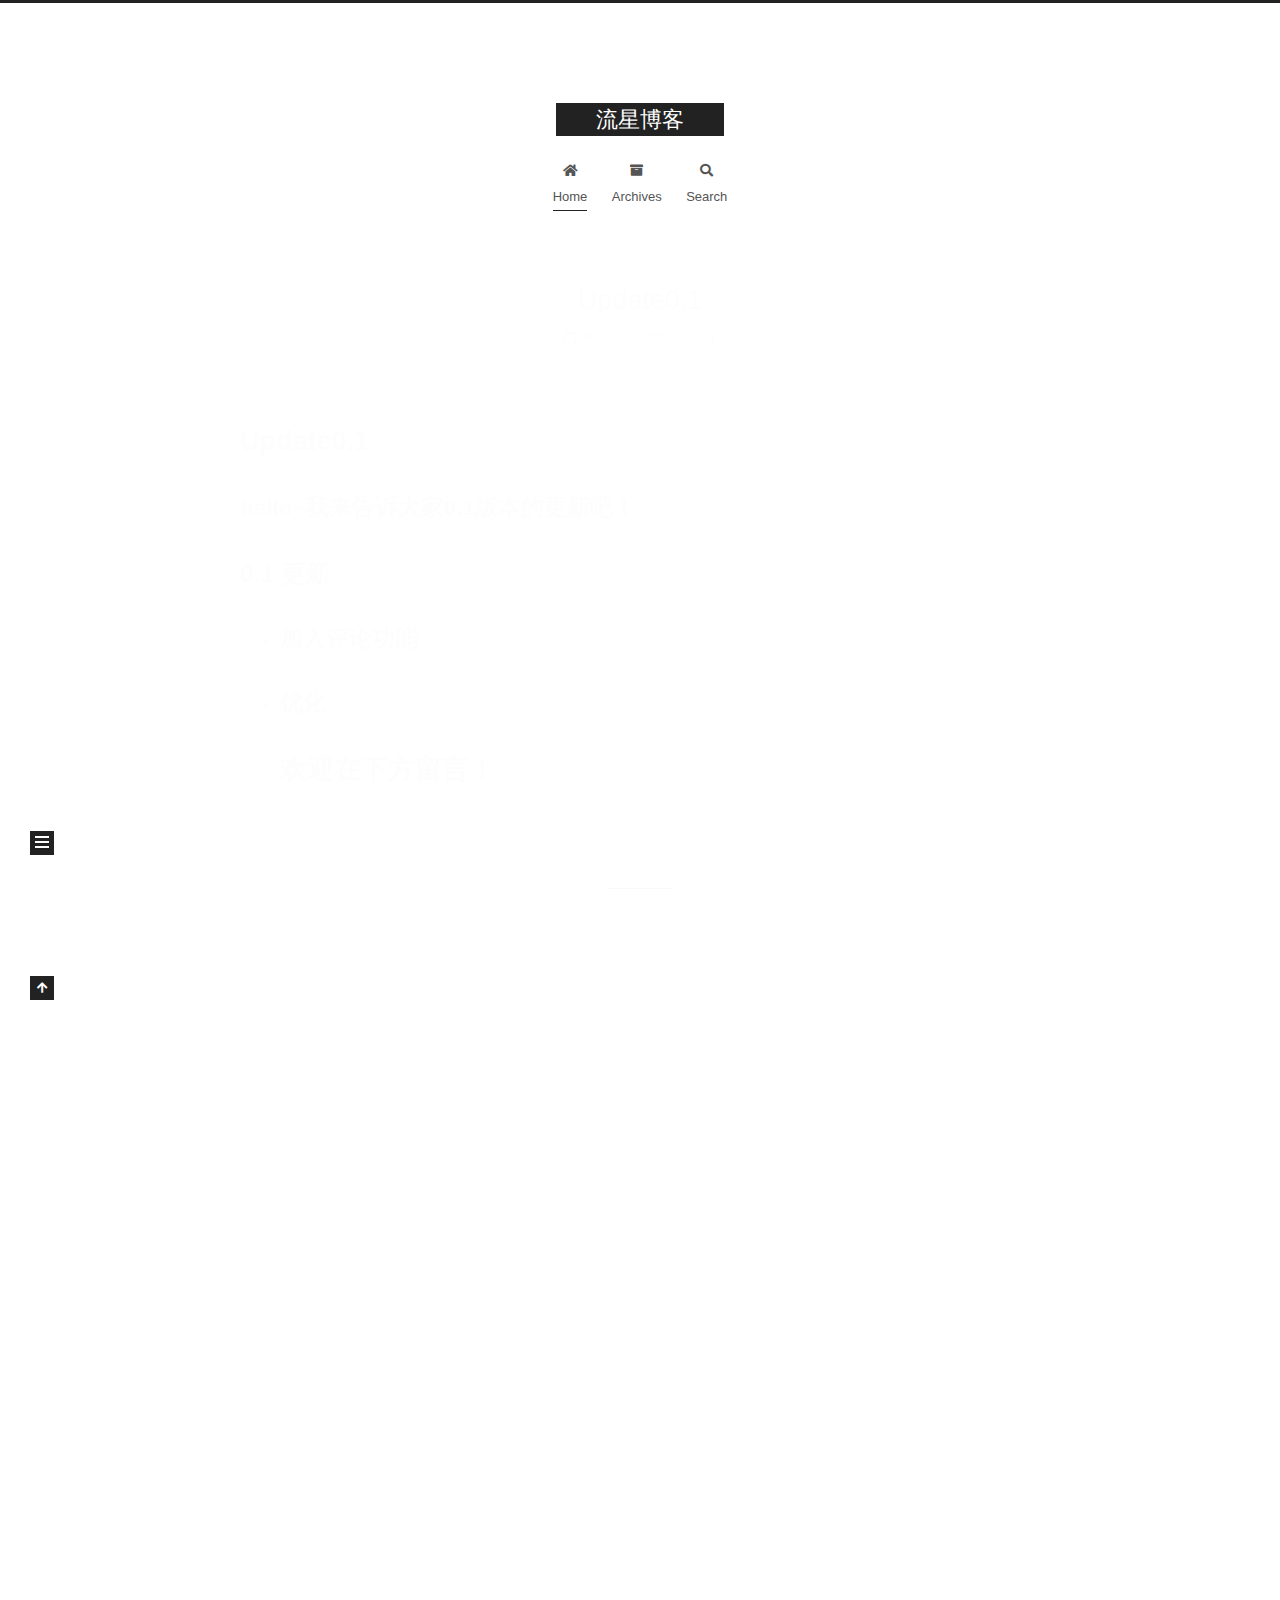
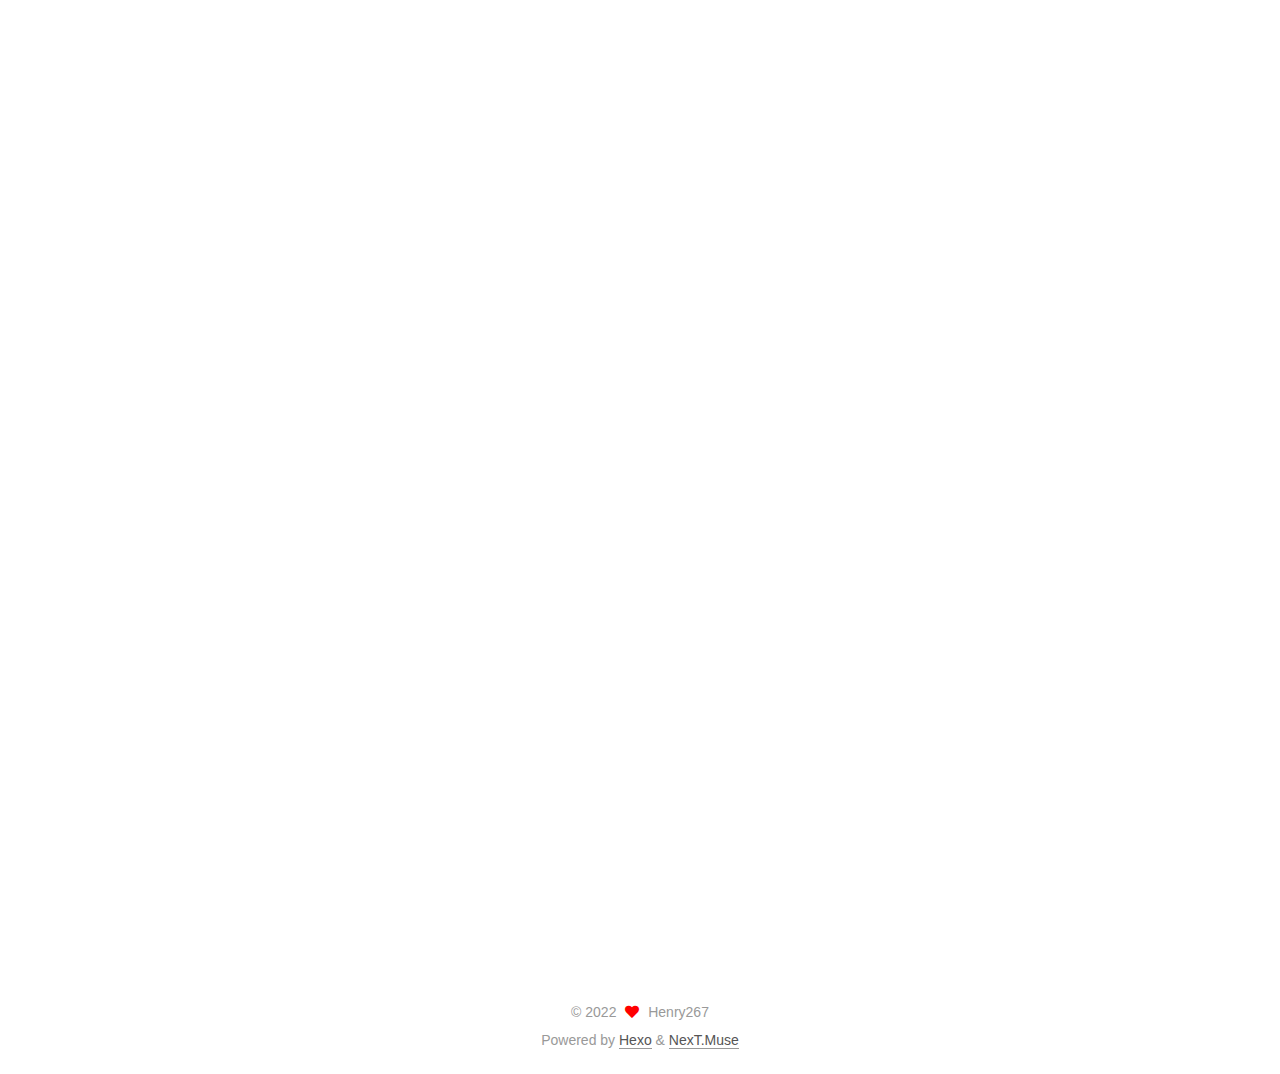
<file: index.html>
<!DOCTYPE html>
<html lang="en">
<head>
  <meta charset="UTF-8">
<meta name="viewport" content="width=device-width, initial-scale=1, maximum-scale=2">
<meta name="theme-color" content="#222">
<meta name="generator" content="Hexo 6.1.0">
  <link rel="apple-touch-icon" sizes="180x180" href="/images/apple-touch-icon-next.png">
  <link rel="icon" type="image/png" sizes="32x32" href="/images/favicon-32x32-next.png">
  <link rel="icon" type="image/png" sizes="16x16" href="/images/favicon-16x16-next.png">
  <link rel="mask-icon" href="/images/logo.svg" color="#222">

<link rel="stylesheet" href="/css/main.css">


<link rel="stylesheet" href="/lib/font-awesome/css/all.min.css">

<script id="hexo-configurations">
    var NexT = window.NexT || {};
    var CONFIG = {"hostname":"example.com","root":"/","scheme":"Muse","version":"7.8.0","exturl":false,"sidebar":{"position":"left","display":"post","padding":18,"offset":12,"onmobile":false},"copycode":{"enable":false,"show_result":false,"style":null},"back2top":{"enable":true,"sidebar":false,"scrollpercent":false},"bookmark":{"enable":false,"color":"#222","save":"auto"},"fancybox":false,"mediumzoom":false,"lazyload":false,"pangu":false,"comments":{"style":"tabs","active":null,"storage":true,"lazyload":false,"nav":null},"algolia":{"hits":{"per_page":10},"labels":{"input_placeholder":"Search for Posts","hits_empty":"We didn't find any results for the search: ${query}","hits_stats":"${hits} results found in ${time} ms"}},"localsearch":{"enable":true,"trigger":"auto","top_n_per_article":1,"unescape":false,"preload":false},"motion":{"enable":true,"async":false,"transition":{"post_block":"fadeIn","post_header":"slideDownIn","post_body":"slideDownIn","coll_header":"slideLeftIn","sidebar":"slideUpIn"}},"path":"search.json"};
  </script>

  <meta property="og:type" content="website">
<meta property="og:title" content="流星博客">
<meta property="og:url" content="http://example.com/index.html">
<meta property="og:site_name" content="流星博客">
<meta property="og:locale" content="en_US">
<meta property="article:author" content="Henry267">
<meta name="twitter:card" content="summary">

<link rel="canonical" href="http://example.com/">


<script id="page-configurations">
  // https://hexo.io/docs/variables.html
  CONFIG.page = {
    sidebar: "",
    isHome : true,
    isPost : false,
    lang   : 'en'
  };
</script>

  <title>流星博客</title>
  






  <noscript>
  <style>
  .use-motion .brand,
  .use-motion .menu-item,
  .sidebar-inner,
  .use-motion .post-block,
  .use-motion .pagination,
  .use-motion .comments,
  .use-motion .post-header,
  .use-motion .post-body,
  .use-motion .collection-header { opacity: initial; }

  .use-motion .site-title,
  .use-motion .site-subtitle {
    opacity: initial;
    top: initial;
  }

  .use-motion .logo-line-before i { left: initial; }
  .use-motion .logo-line-after i { right: initial; }
  </style>
</noscript>

</head>

<body itemscope itemtype="http://schema.org/WebPage">
  <div class="container use-motion">
    <div class="headband"></div>

    <header class="header" itemscope itemtype="http://schema.org/WPHeader">
      <div class="header-inner"><div class="site-brand-container">
  <div class="site-nav-toggle">
    <div class="toggle" aria-label="Toggle navigation bar">
      <span class="toggle-line toggle-line-first"></span>
      <span class="toggle-line toggle-line-middle"></span>
      <span class="toggle-line toggle-line-last"></span>
    </div>
  </div>

  <div class="site-meta">

    <a href="/" class="brand" rel="start">
      <span class="logo-line-before"><i></i></span>
      <h1 class="site-title">流星博客</h1>
      <span class="logo-line-after"><i></i></span>
    </a>
  </div>

  <div class="site-nav-right">
    <div class="toggle popup-trigger">
        <i class="fa fa-search fa-fw fa-lg"></i>
    </div>
  </div>
</div>




<nav class="site-nav">
  <ul id="menu" class="main-menu menu">
        <li class="menu-item menu-item-home">

    <a href="/" rel="section"><i class="fa fa-home fa-fw"></i>Home</a>

  </li>
        <li class="menu-item menu-item-archives">

    <a href="/archives/" rel="section"><i class="fa fa-archive fa-fw"></i>Archives</a>

  </li>
      <li class="menu-item menu-item-search">
        <a role="button" class="popup-trigger"><i class="fa fa-search fa-fw"></i>Search
        </a>
      </li>
  </ul>
</nav>



  <div class="search-pop-overlay">
    <div class="popup search-popup">
        <div class="search-header">
  <span class="search-icon">
    <i class="fa fa-search"></i>
  </span>
  <div class="search-input-container">
    <input autocomplete="off" autocapitalize="off"
           placeholder="Searching..." spellcheck="false"
           type="search" class="search-input">
  </div>
  <span class="popup-btn-close">
    <i class="fa fa-times-circle"></i>
  </span>
</div>
<div id="search-result">
  <div id="no-result">
    <i class="fa fa-spinner fa-pulse fa-5x fa-fw"></i>
  </div>
</div>

    </div>
  </div>

</div>
    </header>

    
  <div class="back-to-top">
    <i class="fa fa-arrow-up"></i>
    <span>0%</span>
  </div>


    <main class="main">
      <div class="main-inner">
        <div class="content-wrap">
          

          <div class="content index posts-expand">
            
      
  
  
  <article itemscope itemtype="http://schema.org/Article" class="post-block" lang="en">
    <link itemprop="mainEntityOfPage" href="http://example.com/2022/05/01/Update0-1/">

    <span hidden itemprop="author" itemscope itemtype="http://schema.org/Person">
      <meta itemprop="image" content="/images/avatar.gif">
      <meta itemprop="name" content="Henry267">
      <meta itemprop="description" content="">
    </span>

    <span hidden itemprop="publisher" itemscope itemtype="http://schema.org/Organization">
      <meta itemprop="name" content="流星博客">
    </span>
      <header class="post-header">
        <h2 class="post-title" itemprop="name headline">
          
            <a href="/2022/05/01/Update0-1/" class="post-title-link" itemprop="url">Update0.1</a>
        </h2>

        <div class="post-meta">
            <span class="post-meta-item">
              <span class="post-meta-item-icon">
                <i class="far fa-calendar"></i>
              </span>
              <span class="post-meta-item-text">Posted on</span>
              

              <time title="Created: 2022-05-01 18:50:59 / Modified: 18:56:22" itemprop="dateCreated datePublished" datetime="2022-05-01T18:50:59+08:00">2022-05-01</time>
            </span>

          

        </div>
      </header>

    
    
    
    <div class="post-body" itemprop="articleBody">

      
          <h1 id="Update0-1"><a href="#Update0-1" class="headerlink" title="Update0.1"></a>Update0.1</h1><h3 id="hello-我来告诉大家0-1版本的更新吧！"><a href="#hello-我来告诉大家0-1版本的更新吧！" class="headerlink" title="hello~我来告诉大家0.1版本的更新吧！"></a>hello~我来告诉大家0.1版本的更新吧！</h3><h2 id="0-1-更新"><a href="#0-1-更新" class="headerlink" title="0.1 更新"></a>0.1 更新</h2><ul>
<li><h3 id="加入评论功能"><a href="#加入评论功能" class="headerlink" title="加入评论功能"></a>加入评论功能</h3></li>
<li><h3 id="优化"><a href="#优化" class="headerlink" title="优化"></a>优化</h3><h1 id="欢迎在下方留言！"><a href="#欢迎在下方留言！" class="headerlink" title="欢迎在下方留言！"></a>欢迎在下方留言！</h1></li>
</ul>

      
    </div>

    
    
    
      <footer class="post-footer">
        <div class="post-eof"></div>
      </footer>
  </article>
  
  
  

      
  
  
  <article itemscope itemtype="http://schema.org/Article" class="post-block" lang="en">
    <link itemprop="mainEntityOfPage" href="http://example.com/2022/04/29/newpapername/">

    <span hidden itemprop="author" itemscope itemtype="http://schema.org/Person">
      <meta itemprop="image" content="/images/avatar.gif">
      <meta itemprop="name" content="Henry267">
      <meta itemprop="description" content="">
    </span>

    <span hidden itemprop="publisher" itemscope itemtype="http://schema.org/Organization">
      <meta itemprop="name" content="流星博客">
    </span>
      <header class="post-header">
        <h2 class="post-title" itemprop="name headline">
          
            <a href="/2022/04/29/newpapername/" class="post-title-link" itemprop="url">欢迎来到流星博客！</a>
        </h2>

        <div class="post-meta">
            <span class="post-meta-item">
              <span class="post-meta-item-icon">
                <i class="far fa-calendar"></i>
              </span>
              <span class="post-meta-item-text">Posted on</span>
              

              <time title="Created: 2022-04-29 20:16:15 / Modified: 21:27:43" itemprop="dateCreated datePublished" datetime="2022-04-29T20:16:15+08:00">2022-04-29</time>
            </span>

          

        </div>
      </header>

    
    
    
    <div class="post-body" itemprop="articleBody">

      
          <h1 id="欢迎来到流星博客，你可以在这里："><a href="#欢迎来到流星博客，你可以在这里：" class="headerlink" title="欢迎来到流星博客，你可以在这里："></a>欢迎来到流星博客，你可以在这里：</h1><ul>
<li><h2 id="交流讨论数码，编程相关信息"><a href="#交流讨论数码，编程相关信息" class="headerlink" title="交流讨论数码，编程相关信息"></a>交流讨论数码，编程相关信息</h2></li>
<li><h2 id="向建站者提问题"><a href="#向建站者提问题" class="headerlink" title="向建站者提问题"></a>向建站者提问题</h2></li>
<li><h2 id="看建站者写的博客，希望能帮到你们！"><a href="#看建站者写的博客，希望能帮到你们！" class="headerlink" title="看建站者写的博客，希望能帮到你们！"></a>看建站者写的博客，希望能帮到你们！</h2></li>
</ul>

      
    </div>

    
    
    
      <footer class="post-footer">
        <div class="post-eof"></div>
      </footer>
  </article>
  
  
  

      
  
  
  <article itemscope itemtype="http://schema.org/Article" class="post-block" lang="en">
    <link itemprop="mainEntityOfPage" href="http://example.com/2022/04/29/hello-world/">

    <span hidden itemprop="author" itemscope itemtype="http://schema.org/Person">
      <meta itemprop="image" content="/images/avatar.gif">
      <meta itemprop="name" content="Henry267">
      <meta itemprop="description" content="">
    </span>

    <span hidden itemprop="publisher" itemscope itemtype="http://schema.org/Organization">
      <meta itemprop="name" content="流星博客">
    </span>
      <header class="post-header">
        <h2 class="post-title" itemprop="name headline">
          
            <a href="/2022/04/29/hello-world/" class="post-title-link" itemprop="url">Hello World</a>
        </h2>

        <div class="post-meta">
            <span class="post-meta-item">
              <span class="post-meta-item-icon">
                <i class="far fa-calendar"></i>
              </span>
              <span class="post-meta-item-text">Posted on</span>

              <time title="Created: 2022-04-29 13:40:20" itemprop="dateCreated datePublished" datetime="2022-04-29T13:40:20+08:00">2022-04-29</time>
            </span>

          

        </div>
      </header>

    
    
    
    <div class="post-body" itemprop="articleBody">

      
          <p>Welcome to <a target="_blank" rel="noopener" href="https://hexo.io/">Hexo</a>! This is your very first post. Check <a target="_blank" rel="noopener" href="https://hexo.io/docs/">documentation</a> for more info. If you get any problems when using Hexo, you can find the answer in <a target="_blank" rel="noopener" href="https://hexo.io/docs/troubleshooting.html">troubleshooting</a> or you can ask me on <a target="_blank" rel="noopener" href="https://github.com/hexojs/hexo/issues">GitHub</a>.</p>
<h2 id="Quick-Start"><a href="#Quick-Start" class="headerlink" title="Quick Start"></a>Quick Start</h2><h3 id="Create-a-new-post"><a href="#Create-a-new-post" class="headerlink" title="Create a new post"></a>Create a new post</h3><figure class="highlight bash"><table><tr><td class="gutter"><pre><span class="line">1</span><br></pre></td><td class="code"><pre><span class="line">$ hexo new <span class="string">&quot;My New Post&quot;</span></span><br></pre></td></tr></table></figure>

<p>More info: <a target="_blank" rel="noopener" href="https://hexo.io/docs/writing.html">Writing</a></p>
<h3 id="Run-server"><a href="#Run-server" class="headerlink" title="Run server"></a>Run server</h3><figure class="highlight bash"><table><tr><td class="gutter"><pre><span class="line">1</span><br></pre></td><td class="code"><pre><span class="line">$ hexo server</span><br></pre></td></tr></table></figure>

<p>More info: <a target="_blank" rel="noopener" href="https://hexo.io/docs/server.html">Server</a></p>
<h3 id="Generate-static-files"><a href="#Generate-static-files" class="headerlink" title="Generate static files"></a>Generate static files</h3><figure class="highlight bash"><table><tr><td class="gutter"><pre><span class="line">1</span><br></pre></td><td class="code"><pre><span class="line">$ hexo generate</span><br></pre></td></tr></table></figure>

<p>More info: <a target="_blank" rel="noopener" href="https://hexo.io/docs/generating.html">Generating</a></p>
<h3 id="Deploy-to-remote-sites"><a href="#Deploy-to-remote-sites" class="headerlink" title="Deploy to remote sites"></a>Deploy to remote sites</h3><figure class="highlight bash"><table><tr><td class="gutter"><pre><span class="line">1</span><br></pre></td><td class="code"><pre><span class="line">$ hexo deploy</span><br></pre></td></tr></table></figure>

<p>More info: <a target="_blank" rel="noopener" href="https://hexo.io/docs/one-command-deployment.html">Deployment</a></p>

      
    </div>

    
    
    
      <footer class="post-footer">
        <div class="post-eof"></div>
      </footer>
  </article>
  
  
  


  



          </div>
          

<script>
  window.addEventListener('tabs:register', () => {
    let { activeClass } = CONFIG.comments;
    if (CONFIG.comments.storage) {
      activeClass = localStorage.getItem('comments_active') || activeClass;
    }
    if (activeClass) {
      let activeTab = document.querySelector(`a[href="#comment-${activeClass}"]`);
      if (activeTab) {
        activeTab.click();
      }
    }
  });
  if (CONFIG.comments.storage) {
    window.addEventListener('tabs:click', event => {
      if (!event.target.matches('.tabs-comment .tab-content .tab-pane')) return;
      let commentClass = event.target.classList[1];
      localStorage.setItem('comments_active', commentClass);
    });
  }
</script>

        </div>
          
  
  <div class="toggle sidebar-toggle">
    <span class="toggle-line toggle-line-first"></span>
    <span class="toggle-line toggle-line-middle"></span>
    <span class="toggle-line toggle-line-last"></span>
  </div>

  <aside class="sidebar">
    <div class="sidebar-inner">

      <ul class="sidebar-nav motion-element">
        <li class="sidebar-nav-toc">
          Table of Contents
        </li>
        <li class="sidebar-nav-overview">
          Overview
        </li>
      </ul>

      <!--noindex-->
      <div class="post-toc-wrap sidebar-panel">
      </div>
      <!--/noindex-->

      <div class="site-overview-wrap sidebar-panel">
        <div class="site-author motion-element" itemprop="author" itemscope itemtype="http://schema.org/Person">
  <p class="site-author-name" itemprop="name">Henry267</p>
  <div class="site-description" itemprop="description"></div>
</div>
<div class="site-state-wrap motion-element">
  <nav class="site-state">
      <div class="site-state-item site-state-posts">
          <a href="/archives/">
        
          <span class="site-state-item-count">3</span>
          <span class="site-state-item-name">posts</span>
        </a>
      </div>
  </nav>
</div>



      </div>

    </div>
  </aside>
  <div id="sidebar-dimmer"></div>


      </div>
    </main>

    <footer class="footer">
      <div class="footer-inner">
        

        

<div class="copyright">
  
  &copy; 
  <span itemprop="copyrightYear">2022</span>
  <span class="with-love">
    <i class="fa fa-heart"></i>
  </span>
  <span class="author" itemprop="copyrightHolder">Henry267</span>
</div>
  <div class="powered-by">Powered by <a href="https://hexo.io/" class="theme-link" rel="noopener" target="_blank">Hexo</a> & <a href="https://muse.theme-next.org/" class="theme-link" rel="noopener" target="_blank">NexT.Muse</a>
  </div>

        








      </div>
    </footer>
  </div>

  
  <script src="/lib/anime.min.js"></script>
  <script src="/lib/velocity/velocity.min.js"></script>
  <script src="/lib/velocity/velocity.ui.min.js"></script>

<script src="/js/utils.js"></script>

<script src="/js/motion.js"></script>


<script src="/js/schemes/muse.js"></script>


<script src="/js/next-boot.js"></script>




  




  
<script src="/js/local-search.js"></script>













  

  


</body>
</html>
</file>
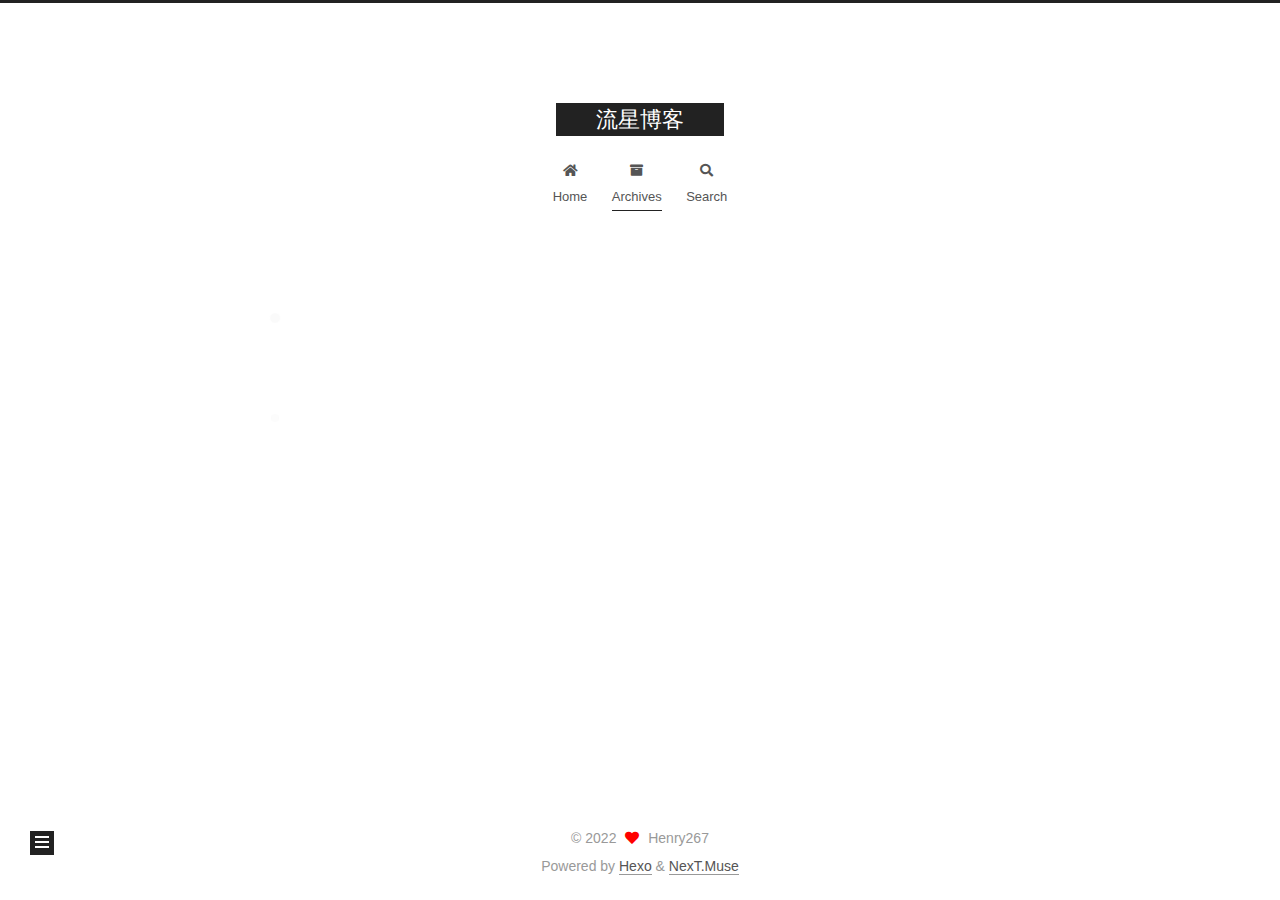
<file: archives/index.html>
<!DOCTYPE html>
<html lang="en">
<head>
  <meta charset="UTF-8">
<meta name="viewport" content="width=device-width, initial-scale=1, maximum-scale=2">
<meta name="theme-color" content="#222">
<meta name="generator" content="Hexo 6.1.0">
  <link rel="apple-touch-icon" sizes="180x180" href="/images/apple-touch-icon-next.png">
  <link rel="icon" type="image/png" sizes="32x32" href="/images/favicon-32x32-next.png">
  <link rel="icon" type="image/png" sizes="16x16" href="/images/favicon-16x16-next.png">
  <link rel="mask-icon" href="/images/logo.svg" color="#222">

<link rel="stylesheet" href="/css/main.css">


<link rel="stylesheet" href="/lib/font-awesome/css/all.min.css">

<script id="hexo-configurations">
    var NexT = window.NexT || {};
    var CONFIG = {"hostname":"example.com","root":"/","scheme":"Muse","version":"7.8.0","exturl":false,"sidebar":{"position":"left","display":"post","padding":18,"offset":12,"onmobile":false},"copycode":{"enable":false,"show_result":false,"style":null},"back2top":{"enable":true,"sidebar":false,"scrollpercent":false},"bookmark":{"enable":false,"color":"#222","save":"auto"},"fancybox":false,"mediumzoom":false,"lazyload":false,"pangu":false,"comments":{"style":"tabs","active":null,"storage":true,"lazyload":false,"nav":null},"algolia":{"hits":{"per_page":10},"labels":{"input_placeholder":"Search for Posts","hits_empty":"We didn't find any results for the search: ${query}","hits_stats":"${hits} results found in ${time} ms"}},"localsearch":{"enable":true,"trigger":"auto","top_n_per_article":1,"unescape":false,"preload":false},"motion":{"enable":true,"async":false,"transition":{"post_block":"fadeIn","post_header":"slideDownIn","post_body":"slideDownIn","coll_header":"slideLeftIn","sidebar":"slideUpIn"}},"path":"search.json"};
  </script>

  <meta property="og:type" content="website">
<meta property="og:title" content="流星博客">
<meta property="og:url" content="http://example.com/archives/index.html">
<meta property="og:site_name" content="流星博客">
<meta property="og:locale" content="en_US">
<meta property="article:author" content="Henry267">
<meta name="twitter:card" content="summary">

<link rel="canonical" href="http://example.com/archives/">


<script id="page-configurations">
  // https://hexo.io/docs/variables.html
  CONFIG.page = {
    sidebar: "",
    isHome : false,
    isPost : false,
    lang   : 'en'
  };
</script>

  <title>Archive | 流星博客</title>
  






  <noscript>
  <style>
  .use-motion .brand,
  .use-motion .menu-item,
  .sidebar-inner,
  .use-motion .post-block,
  .use-motion .pagination,
  .use-motion .comments,
  .use-motion .post-header,
  .use-motion .post-body,
  .use-motion .collection-header { opacity: initial; }

  .use-motion .site-title,
  .use-motion .site-subtitle {
    opacity: initial;
    top: initial;
  }

  .use-motion .logo-line-before i { left: initial; }
  .use-motion .logo-line-after i { right: initial; }
  </style>
</noscript>

</head>

<body itemscope itemtype="http://schema.org/WebPage">
  <div class="container use-motion">
    <div class="headband"></div>

    <header class="header" itemscope itemtype="http://schema.org/WPHeader">
      <div class="header-inner"><div class="site-brand-container">
  <div class="site-nav-toggle">
    <div class="toggle" aria-label="Toggle navigation bar">
      <span class="toggle-line toggle-line-first"></span>
      <span class="toggle-line toggle-line-middle"></span>
      <span class="toggle-line toggle-line-last"></span>
    </div>
  </div>

  <div class="site-meta">

    <a href="/" class="brand" rel="start">
      <span class="logo-line-before"><i></i></span>
      <h1 class="site-title">流星博客</h1>
      <span class="logo-line-after"><i></i></span>
    </a>
  </div>

  <div class="site-nav-right">
    <div class="toggle popup-trigger">
        <i class="fa fa-search fa-fw fa-lg"></i>
    </div>
  </div>
</div>




<nav class="site-nav">
  <ul id="menu" class="main-menu menu">
        <li class="menu-item menu-item-home">

    <a href="/" rel="section"><i class="fa fa-home fa-fw"></i>Home</a>

  </li>
        <li class="menu-item menu-item-archives">

    <a href="/archives/" rel="section"><i class="fa fa-archive fa-fw"></i>Archives</a>

  </li>
      <li class="menu-item menu-item-search">
        <a role="button" class="popup-trigger"><i class="fa fa-search fa-fw"></i>Search
        </a>
      </li>
  </ul>
</nav>



  <div class="search-pop-overlay">
    <div class="popup search-popup">
        <div class="search-header">
  <span class="search-icon">
    <i class="fa fa-search"></i>
  </span>
  <div class="search-input-container">
    <input autocomplete="off" autocapitalize="off"
           placeholder="Searching..." spellcheck="false"
           type="search" class="search-input">
  </div>
  <span class="popup-btn-close">
    <i class="fa fa-times-circle"></i>
  </span>
</div>
<div id="search-result">
  <div id="no-result">
    <i class="fa fa-spinner fa-pulse fa-5x fa-fw"></i>
  </div>
</div>

    </div>
  </div>

</div>
    </header>

    
  <div class="back-to-top">
    <i class="fa fa-arrow-up"></i>
    <span>0%</span>
  </div>


    <main class="main">
      <div class="main-inner">
        <div class="content-wrap">
          

          <div class="content archive">
            

  
  
  
  <div class="post-block">
    <div class="posts-collapse">
      <div class="collection-title">
        <span class="collection-header">Um..! 3 posts in total. Keep on posting.</span>
      </div>

      
    <div class="collection-year">
      <span class="collection-header">2022</span>
    </div>

  <article itemscope itemtype="http://schema.org/Article">
    <header class="post-header">

      <div class="post-meta">
        <time itemprop="dateCreated"
              datetime="2022-05-01T18:50:59+08:00"
              content="2022-05-01">
          05-01
        </time>
      </div>

      <div class="post-title">
          <a class="post-title-link" href="/2022/05/01/Update0-1/" itemprop="url">
            <span itemprop="name">Update0.1</span>
          </a>
      </div>

    </header>
  </article>

  <article itemscope itemtype="http://schema.org/Article">
    <header class="post-header">

      <div class="post-meta">
        <time itemprop="dateCreated"
              datetime="2022-04-29T20:16:15+08:00"
              content="2022-04-29">
          04-29
        </time>
      </div>

      <div class="post-title">
          <a class="post-title-link" href="/2022/04/29/newpapername/" itemprop="url">
            <span itemprop="name">欢迎来到流星博客！</span>
          </a>
      </div>

    </header>
  </article>

  <article itemscope itemtype="http://schema.org/Article">
    <header class="post-header">

      <div class="post-meta">
        <time itemprop="dateCreated"
              datetime="2022-04-29T13:40:20+08:00"
              content="2022-04-29">
          04-29
        </time>
      </div>

      <div class="post-title">
          <a class="post-title-link" href="/2022/04/29/hello-world/" itemprop="url">
            <span itemprop="name">Hello World</span>
          </a>
      </div>

    </header>
  </article>


    </div>
  </div>
  
  
  

  



          </div>
          

<script>
  window.addEventListener('tabs:register', () => {
    let { activeClass } = CONFIG.comments;
    if (CONFIG.comments.storage) {
      activeClass = localStorage.getItem('comments_active') || activeClass;
    }
    if (activeClass) {
      let activeTab = document.querySelector(`a[href="#comment-${activeClass}"]`);
      if (activeTab) {
        activeTab.click();
      }
    }
  });
  if (CONFIG.comments.storage) {
    window.addEventListener('tabs:click', event => {
      if (!event.target.matches('.tabs-comment .tab-content .tab-pane')) return;
      let commentClass = event.target.classList[1];
      localStorage.setItem('comments_active', commentClass);
    });
  }
</script>

        </div>
          
  
  <div class="toggle sidebar-toggle">
    <span class="toggle-line toggle-line-first"></span>
    <span class="toggle-line toggle-line-middle"></span>
    <span class="toggle-line toggle-line-last"></span>
  </div>

  <aside class="sidebar">
    <div class="sidebar-inner">

      <ul class="sidebar-nav motion-element">
        <li class="sidebar-nav-toc">
          Table of Contents
        </li>
        <li class="sidebar-nav-overview">
          Overview
        </li>
      </ul>

      <!--noindex-->
      <div class="post-toc-wrap sidebar-panel">
      </div>
      <!--/noindex-->

      <div class="site-overview-wrap sidebar-panel">
        <div class="site-author motion-element" itemprop="author" itemscope itemtype="http://schema.org/Person">
  <p class="site-author-name" itemprop="name">Henry267</p>
  <div class="site-description" itemprop="description"></div>
</div>
<div class="site-state-wrap motion-element">
  <nav class="site-state">
      <div class="site-state-item site-state-posts">
          <a href="/archives/">
        
          <span class="site-state-item-count">3</span>
          <span class="site-state-item-name">posts</span>
        </a>
      </div>
  </nav>
</div>



      </div>

    </div>
  </aside>
  <div id="sidebar-dimmer"></div>


      </div>
    </main>

    <footer class="footer">
      <div class="footer-inner">
        

        

<div class="copyright">
  
  &copy; 
  <span itemprop="copyrightYear">2022</span>
  <span class="with-love">
    <i class="fa fa-heart"></i>
  </span>
  <span class="author" itemprop="copyrightHolder">Henry267</span>
</div>
  <div class="powered-by">Powered by <a href="https://hexo.io/" class="theme-link" rel="noopener" target="_blank">Hexo</a> & <a href="https://muse.theme-next.org/" class="theme-link" rel="noopener" target="_blank">NexT.Muse</a>
  </div>

        








      </div>
    </footer>
  </div>

  
  <script src="/lib/anime.min.js"></script>
  <script src="/lib/velocity/velocity.min.js"></script>
  <script src="/lib/velocity/velocity.ui.min.js"></script>

<script src="/js/utils.js"></script>

<script src="/js/motion.js"></script>


<script src="/js/schemes/muse.js"></script>


<script src="/js/next-boot.js"></script>




  




  
<script src="/js/local-search.js"></script>













  

  


</body>
</html>
</file>
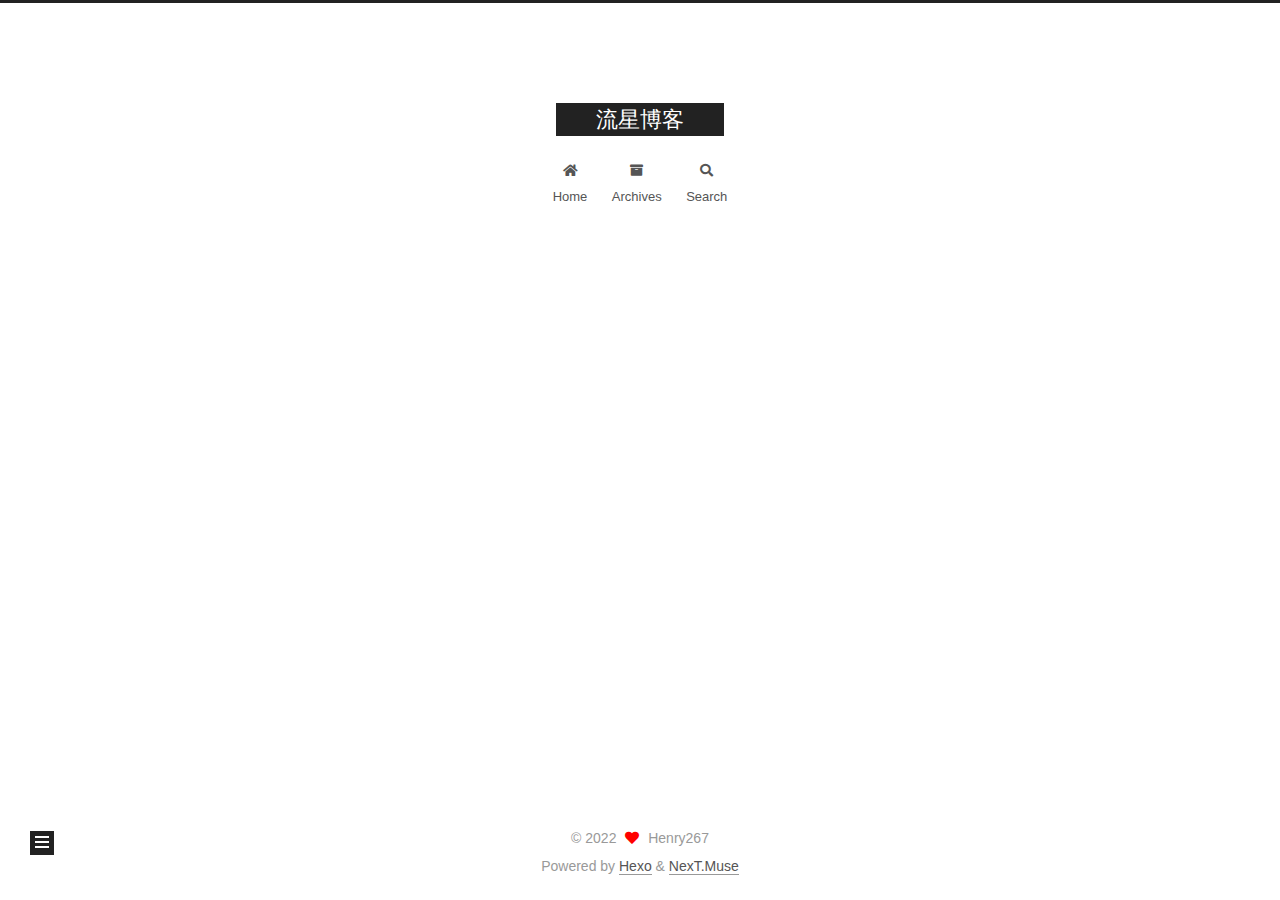
<file: guestbook/index.html>
<!DOCTYPE html>
<html lang="en">
<head>
  <meta charset="UTF-8">
<meta name="viewport" content="width=device-width, initial-scale=1, maximum-scale=2">
<meta name="theme-color" content="#222">
<meta name="generator" content="Hexo 6.1.0">
  <link rel="apple-touch-icon" sizes="180x180" href="/images/apple-touch-icon-next.png">
  <link rel="icon" type="image/png" sizes="32x32" href="/images/favicon-32x32-next.png">
  <link rel="icon" type="image/png" sizes="16x16" href="/images/favicon-16x16-next.png">
  <link rel="mask-icon" href="/images/logo.svg" color="#222">

<link rel="stylesheet" href="/css/main.css">


<link rel="stylesheet" href="/lib/font-awesome/css/all.min.css">

<script id="hexo-configurations">
    var NexT = window.NexT || {};
    var CONFIG = {"hostname":"example.com","root":"/","scheme":"Muse","version":"7.8.0","exturl":false,"sidebar":{"position":"left","display":"post","padding":18,"offset":12,"onmobile":false},"copycode":{"enable":false,"show_result":false,"style":null},"back2top":{"enable":true,"sidebar":false,"scrollpercent":false},"bookmark":{"enable":false,"color":"#222","save":"auto"},"fancybox":false,"mediumzoom":false,"lazyload":false,"pangu":false,"comments":{"style":"tabs","active":null,"storage":true,"lazyload":false,"nav":null},"algolia":{"hits":{"per_page":10},"labels":{"input_placeholder":"Search for Posts","hits_empty":"We didn't find any results for the search: ${query}","hits_stats":"${hits} results found in ${time} ms"}},"localsearch":{"enable":true,"trigger":"auto","top_n_per_article":1,"unescape":false,"preload":false},"motion":{"enable":true,"async":false,"transition":{"post_block":"fadeIn","post_header":"slideDownIn","post_body":"slideDownIn","coll_header":"slideLeftIn","sidebar":"slideUpIn"}},"path":"search.json"};
  </script>

  <meta property="og:type" content="website">
<meta property="og:title" content="guestbook">
<meta property="og:url" content="http://example.com/guestbook/index.html">
<meta property="og:site_name" content="流星博客">
<meta property="og:locale" content="en_US">
<meta property="article:published_time" content="2022-04-30T12:35:16.000Z">
<meta property="article:modified_time" content="2022-04-30T12:36:27.324Z">
<meta property="article:author" content="Henry267">
<meta name="twitter:card" content="summary">

<link rel="canonical" href="http://example.com/guestbook/">


<script id="page-configurations">
  // https://hexo.io/docs/variables.html
  CONFIG.page = {
    sidebar: "",
    isHome : false,
    isPost : false,
    lang   : 'en'
  };
</script>

  <title>guestbook | 流星博客
</title>
  






  <noscript>
  <style>
  .use-motion .brand,
  .use-motion .menu-item,
  .sidebar-inner,
  .use-motion .post-block,
  .use-motion .pagination,
  .use-motion .comments,
  .use-motion .post-header,
  .use-motion .post-body,
  .use-motion .collection-header { opacity: initial; }

  .use-motion .site-title,
  .use-motion .site-subtitle {
    opacity: initial;
    top: initial;
  }

  .use-motion .logo-line-before i { left: initial; }
  .use-motion .logo-line-after i { right: initial; }
  </style>
</noscript>

</head>

<body itemscope itemtype="http://schema.org/WebPage">
  <div class="container use-motion">
    <div class="headband"></div>

    <header class="header" itemscope itemtype="http://schema.org/WPHeader">
      <div class="header-inner"><div class="site-brand-container">
  <div class="site-nav-toggle">
    <div class="toggle" aria-label="Toggle navigation bar">
      <span class="toggle-line toggle-line-first"></span>
      <span class="toggle-line toggle-line-middle"></span>
      <span class="toggle-line toggle-line-last"></span>
    </div>
  </div>

  <div class="site-meta">

    <a href="/" class="brand" rel="start">
      <span class="logo-line-before"><i></i></span>
      <h1 class="site-title">流星博客</h1>
      <span class="logo-line-after"><i></i></span>
    </a>
  </div>

  <div class="site-nav-right">
    <div class="toggle popup-trigger">
        <i class="fa fa-search fa-fw fa-lg"></i>
    </div>
  </div>
</div>




<nav class="site-nav">
  <ul id="menu" class="main-menu menu">
        <li class="menu-item menu-item-home">

    <a href="/" rel="section"><i class="fa fa-home fa-fw"></i>Home</a>

  </li>
        <li class="menu-item menu-item-archives">

    <a href="/archives/" rel="section"><i class="fa fa-archive fa-fw"></i>Archives</a>

  </li>
      <li class="menu-item menu-item-search">
        <a role="button" class="popup-trigger"><i class="fa fa-search fa-fw"></i>Search
        </a>
      </li>
  </ul>
</nav>



  <div class="search-pop-overlay">
    <div class="popup search-popup">
        <div class="search-header">
  <span class="search-icon">
    <i class="fa fa-search"></i>
  </span>
  <div class="search-input-container">
    <input autocomplete="off" autocapitalize="off"
           placeholder="Searching..." spellcheck="false"
           type="search" class="search-input">
  </div>
  <span class="popup-btn-close">
    <i class="fa fa-times-circle"></i>
  </span>
</div>
<div id="search-result">
  <div id="no-result">
    <i class="fa fa-spinner fa-pulse fa-5x fa-fw"></i>
  </div>
</div>

    </div>
  </div>

</div>
    </header>

    
  <div class="back-to-top">
    <i class="fa fa-arrow-up"></i>
    <span>0%</span>
  </div>


    <main class="main">
      <div class="main-inner">
        <div class="content-wrap">
          
  
  

          <div class="content page posts-expand">
            

    
    
    
    <div class="post-block" lang="en">
      <header class="post-header">

<h1 class="post-title" itemprop="name headline">guestbook
</h1>

<div class="post-meta">
  

</div>

</header>

      
      
      
      <div class="post-body">
          <div class="ds-recent-visitors" data-num-items="28" data-avatar-size="42" id="ds-recent-visitors"></div>
      </div>
      
      
      
    </div>
    

    
    
    


          </div>
          
    
  <div class="comments">
    <div id="lv-container" data-id="city" data-uid="MTAyMC81NjI2MC8zMjcyMw=="></div>
  </div>
  

<script>
  window.addEventListener('tabs:register', () => {
    let { activeClass } = CONFIG.comments;
    if (CONFIG.comments.storage) {
      activeClass = localStorage.getItem('comments_active') || activeClass;
    }
    if (activeClass) {
      let activeTab = document.querySelector(`a[href="#comment-${activeClass}"]`);
      if (activeTab) {
        activeTab.click();
      }
    }
  });
  if (CONFIG.comments.storage) {
    window.addEventListener('tabs:click', event => {
      if (!event.target.matches('.tabs-comment .tab-content .tab-pane')) return;
      let commentClass = event.target.classList[1];
      localStorage.setItem('comments_active', commentClass);
    });
  }
</script>

        </div>
          
  
  <div class="toggle sidebar-toggle">
    <span class="toggle-line toggle-line-first"></span>
    <span class="toggle-line toggle-line-middle"></span>
    <span class="toggle-line toggle-line-last"></span>
  </div>

  <aside class="sidebar">
    <div class="sidebar-inner">

      <ul class="sidebar-nav motion-element">
        <li class="sidebar-nav-toc">
          Table of Contents
        </li>
        <li class="sidebar-nav-overview">
          Overview
        </li>
      </ul>

      <!--noindex-->
      <div class="post-toc-wrap sidebar-panel">
      </div>
      <!--/noindex-->

      <div class="site-overview-wrap sidebar-panel">
        <div class="site-author motion-element" itemprop="author" itemscope itemtype="http://schema.org/Person">
  <p class="site-author-name" itemprop="name">Henry267</p>
  <div class="site-description" itemprop="description"></div>
</div>
<div class="site-state-wrap motion-element">
  <nav class="site-state">
      <div class="site-state-item site-state-posts">
          <a href="/archives/">
        
          <span class="site-state-item-count">3</span>
          <span class="site-state-item-name">posts</span>
        </a>
      </div>
  </nav>
</div>



      </div>

    </div>
  </aside>
  <div id="sidebar-dimmer"></div>


      </div>
    </main>

    <footer class="footer">
      <div class="footer-inner">
        

        

<div class="copyright">
  
  &copy; 
  <span itemprop="copyrightYear">2022</span>
  <span class="with-love">
    <i class="fa fa-heart"></i>
  </span>
  <span class="author" itemprop="copyrightHolder">Henry267</span>
</div>
  <div class="powered-by">Powered by <a href="https://hexo.io/" class="theme-link" rel="noopener" target="_blank">Hexo</a> & <a href="https://muse.theme-next.org/" class="theme-link" rel="noopener" target="_blank">NexT.Muse</a>
  </div>

        








      </div>
    </footer>
  </div>

  
  <script src="/lib/anime.min.js"></script>
  <script src="/lib/velocity/velocity.min.js"></script>
  <script src="/lib/velocity/velocity.ui.min.js"></script>

<script src="/js/utils.js"></script>

<script src="/js/motion.js"></script>


<script src="/js/schemes/muse.js"></script>


<script src="/js/next-boot.js"></script>




  




  
<script src="/js/local-search.js"></script>













  

  

<script>
NexT.utils.loadComments(document.querySelector('#lv-container'), () => {
  window.livereOptions = {
    refer: location.pathname.replace(CONFIG.root, '').replace('index.html', '')
  };
  (function(d, s) {
    var j, e = d.getElementsByTagName(s)[0];
    if (typeof LivereTower === 'function') { return; }
    j = d.createElement(s);
    j.src = 'https://cdn-city.livere.com/js/embed.dist.js';
    j.async = true;
    e.parentNode.insertBefore(j, e);
  })(document, 'script');
});
</script>

</body>
</html>
</file>
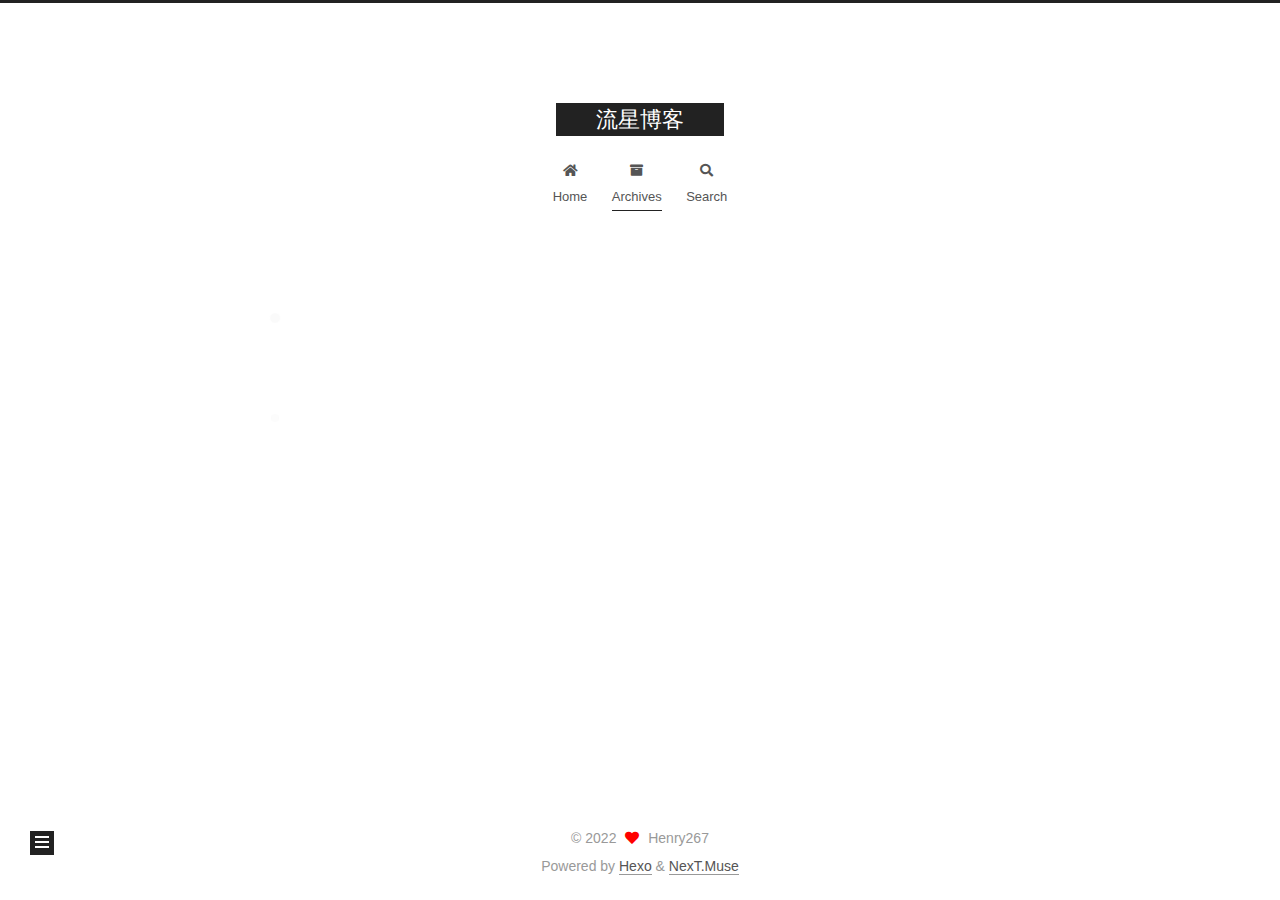
<file: archives/2022/index.html>
<!DOCTYPE html>
<html lang="en">
<head>
  <meta charset="UTF-8">
<meta name="viewport" content="width=device-width, initial-scale=1, maximum-scale=2">
<meta name="theme-color" content="#222">
<meta name="generator" content="Hexo 6.1.0">
  <link rel="apple-touch-icon" sizes="180x180" href="/images/apple-touch-icon-next.png">
  <link rel="icon" type="image/png" sizes="32x32" href="/images/favicon-32x32-next.png">
  <link rel="icon" type="image/png" sizes="16x16" href="/images/favicon-16x16-next.png">
  <link rel="mask-icon" href="/images/logo.svg" color="#222">

<link rel="stylesheet" href="/css/main.css">


<link rel="stylesheet" href="/lib/font-awesome/css/all.min.css">

<script id="hexo-configurations">
    var NexT = window.NexT || {};
    var CONFIG = {"hostname":"example.com","root":"/","scheme":"Muse","version":"7.8.0","exturl":false,"sidebar":{"position":"left","display":"post","padding":18,"offset":12,"onmobile":false},"copycode":{"enable":false,"show_result":false,"style":null},"back2top":{"enable":true,"sidebar":false,"scrollpercent":false},"bookmark":{"enable":false,"color":"#222","save":"auto"},"fancybox":false,"mediumzoom":false,"lazyload":false,"pangu":false,"comments":{"style":"tabs","active":null,"storage":true,"lazyload":false,"nav":null},"algolia":{"hits":{"per_page":10},"labels":{"input_placeholder":"Search for Posts","hits_empty":"We didn't find any results for the search: ${query}","hits_stats":"${hits} results found in ${time} ms"}},"localsearch":{"enable":true,"trigger":"auto","top_n_per_article":1,"unescape":false,"preload":false},"motion":{"enable":true,"async":false,"transition":{"post_block":"fadeIn","post_header":"slideDownIn","post_body":"slideDownIn","coll_header":"slideLeftIn","sidebar":"slideUpIn"}},"path":"search.json"};
  </script>

  <meta property="og:type" content="website">
<meta property="og:title" content="流星博客">
<meta property="og:url" content="http://example.com/archives/2022/index.html">
<meta property="og:site_name" content="流星博客">
<meta property="og:locale" content="en_US">
<meta property="article:author" content="Henry267">
<meta name="twitter:card" content="summary">

<link rel="canonical" href="http://example.com/archives/2022/">


<script id="page-configurations">
  // https://hexo.io/docs/variables.html
  CONFIG.page = {
    sidebar: "",
    isHome : false,
    isPost : false,
    lang   : 'en'
  };
</script>

  <title>Archive | 流星博客</title>
  






  <noscript>
  <style>
  .use-motion .brand,
  .use-motion .menu-item,
  .sidebar-inner,
  .use-motion .post-block,
  .use-motion .pagination,
  .use-motion .comments,
  .use-motion .post-header,
  .use-motion .post-body,
  .use-motion .collection-header { opacity: initial; }

  .use-motion .site-title,
  .use-motion .site-subtitle {
    opacity: initial;
    top: initial;
  }

  .use-motion .logo-line-before i { left: initial; }
  .use-motion .logo-line-after i { right: initial; }
  </style>
</noscript>

</head>

<body itemscope itemtype="http://schema.org/WebPage">
  <div class="container use-motion">
    <div class="headband"></div>

    <header class="header" itemscope itemtype="http://schema.org/WPHeader">
      <div class="header-inner"><div class="site-brand-container">
  <div class="site-nav-toggle">
    <div class="toggle" aria-label="Toggle navigation bar">
      <span class="toggle-line toggle-line-first"></span>
      <span class="toggle-line toggle-line-middle"></span>
      <span class="toggle-line toggle-line-last"></span>
    </div>
  </div>

  <div class="site-meta">

    <a href="/" class="brand" rel="start">
      <span class="logo-line-before"><i></i></span>
      <h1 class="site-title">流星博客</h1>
      <span class="logo-line-after"><i></i></span>
    </a>
  </div>

  <div class="site-nav-right">
    <div class="toggle popup-trigger">
        <i class="fa fa-search fa-fw fa-lg"></i>
    </div>
  </div>
</div>




<nav class="site-nav">
  <ul id="menu" class="main-menu menu">
        <li class="menu-item menu-item-home">

    <a href="/" rel="section"><i class="fa fa-home fa-fw"></i>Home</a>

  </li>
        <li class="menu-item menu-item-archives">

    <a href="/archives/" rel="section"><i class="fa fa-archive fa-fw"></i>Archives</a>

  </li>
      <li class="menu-item menu-item-search">
        <a role="button" class="popup-trigger"><i class="fa fa-search fa-fw"></i>Search
        </a>
      </li>
  </ul>
</nav>



  <div class="search-pop-overlay">
    <div class="popup search-popup">
        <div class="search-header">
  <span class="search-icon">
    <i class="fa fa-search"></i>
  </span>
  <div class="search-input-container">
    <input autocomplete="off" autocapitalize="off"
           placeholder="Searching..." spellcheck="false"
           type="search" class="search-input">
  </div>
  <span class="popup-btn-close">
    <i class="fa fa-times-circle"></i>
  </span>
</div>
<div id="search-result">
  <div id="no-result">
    <i class="fa fa-spinner fa-pulse fa-5x fa-fw"></i>
  </div>
</div>

    </div>
  </div>

</div>
    </header>

    
  <div class="back-to-top">
    <i class="fa fa-arrow-up"></i>
    <span>0%</span>
  </div>


    <main class="main">
      <div class="main-inner">
        <div class="content-wrap">
          

          <div class="content archive">
            

  
  
  
  <div class="post-block">
    <div class="posts-collapse">
      <div class="collection-title">
        <span class="collection-header">Um..! 3 posts in total. Keep on posting.</span>
      </div>

      
    <div class="collection-year">
      <span class="collection-header">2022</span>
    </div>

  <article itemscope itemtype="http://schema.org/Article">
    <header class="post-header">

      <div class="post-meta">
        <time itemprop="dateCreated"
              datetime="2022-05-01T18:50:59+08:00"
              content="2022-05-01">
          05-01
        </time>
      </div>

      <div class="post-title">
          <a class="post-title-link" href="/2022/05/01/Update0-1/" itemprop="url">
            <span itemprop="name">Update0.1</span>
          </a>
      </div>

    </header>
  </article>

  <article itemscope itemtype="http://schema.org/Article">
    <header class="post-header">

      <div class="post-meta">
        <time itemprop="dateCreated"
              datetime="2022-04-29T20:16:15+08:00"
              content="2022-04-29">
          04-29
        </time>
      </div>

      <div class="post-title">
          <a class="post-title-link" href="/2022/04/29/newpapername/" itemprop="url">
            <span itemprop="name">欢迎来到流星博客！</span>
          </a>
      </div>

    </header>
  </article>

  <article itemscope itemtype="http://schema.org/Article">
    <header class="post-header">

      <div class="post-meta">
        <time itemprop="dateCreated"
              datetime="2022-04-29T13:40:20+08:00"
              content="2022-04-29">
          04-29
        </time>
      </div>

      <div class="post-title">
          <a class="post-title-link" href="/2022/04/29/hello-world/" itemprop="url">
            <span itemprop="name">Hello World</span>
          </a>
      </div>

    </header>
  </article>


    </div>
  </div>
  
  
  

  



          </div>
          

<script>
  window.addEventListener('tabs:register', () => {
    let { activeClass } = CONFIG.comments;
    if (CONFIG.comments.storage) {
      activeClass = localStorage.getItem('comments_active') || activeClass;
    }
    if (activeClass) {
      let activeTab = document.querySelector(`a[href="#comment-${activeClass}"]`);
      if (activeTab) {
        activeTab.click();
      }
    }
  });
  if (CONFIG.comments.storage) {
    window.addEventListener('tabs:click', event => {
      if (!event.target.matches('.tabs-comment .tab-content .tab-pane')) return;
      let commentClass = event.target.classList[1];
      localStorage.setItem('comments_active', commentClass);
    });
  }
</script>

        </div>
          
  
  <div class="toggle sidebar-toggle">
    <span class="toggle-line toggle-line-first"></span>
    <span class="toggle-line toggle-line-middle"></span>
    <span class="toggle-line toggle-line-last"></span>
  </div>

  <aside class="sidebar">
    <div class="sidebar-inner">

      <ul class="sidebar-nav motion-element">
        <li class="sidebar-nav-toc">
          Table of Contents
        </li>
        <li class="sidebar-nav-overview">
          Overview
        </li>
      </ul>

      <!--noindex-->
      <div class="post-toc-wrap sidebar-panel">
      </div>
      <!--/noindex-->

      <div class="site-overview-wrap sidebar-panel">
        <div class="site-author motion-element" itemprop="author" itemscope itemtype="http://schema.org/Person">
  <p class="site-author-name" itemprop="name">Henry267</p>
  <div class="site-description" itemprop="description"></div>
</div>
<div class="site-state-wrap motion-element">
  <nav class="site-state">
      <div class="site-state-item site-state-posts">
          <a href="/archives/">
        
          <span class="site-state-item-count">3</span>
          <span class="site-state-item-name">posts</span>
        </a>
      </div>
  </nav>
</div>



      </div>

    </div>
  </aside>
  <div id="sidebar-dimmer"></div>


      </div>
    </main>

    <footer class="footer">
      <div class="footer-inner">
        

        

<div class="copyright">
  
  &copy; 
  <span itemprop="copyrightYear">2022</span>
  <span class="with-love">
    <i class="fa fa-heart"></i>
  </span>
  <span class="author" itemprop="copyrightHolder">Henry267</span>
</div>
  <div class="powered-by">Powered by <a href="https://hexo.io/" class="theme-link" rel="noopener" target="_blank">Hexo</a> & <a href="https://muse.theme-next.org/" class="theme-link" rel="noopener" target="_blank">NexT.Muse</a>
  </div>

        








      </div>
    </footer>
  </div>

  
  <script src="/lib/anime.min.js"></script>
  <script src="/lib/velocity/velocity.min.js"></script>
  <script src="/lib/velocity/velocity.ui.min.js"></script>

<script src="/js/utils.js"></script>

<script src="/js/motion.js"></script>


<script src="/js/schemes/muse.js"></script>


<script src="/js/next-boot.js"></script>




  




  
<script src="/js/local-search.js"></script>













  

  


</body>
</html>
</file>
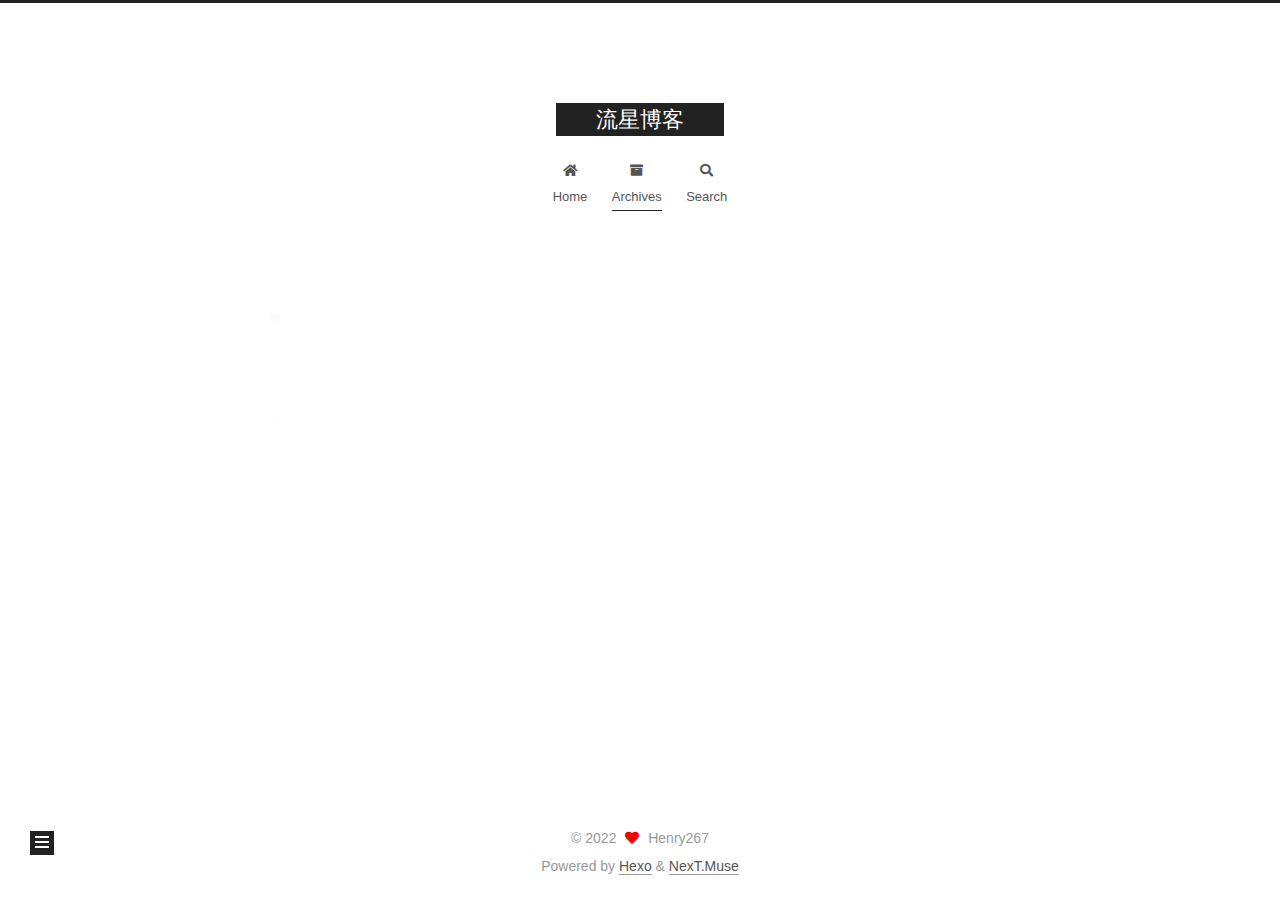
<file: archives/2022/04/index.html>
<!DOCTYPE html>
<html lang="en">
<head>
  <meta charset="UTF-8">
<meta name="viewport" content="width=device-width, initial-scale=1, maximum-scale=2">
<meta name="theme-color" content="#222">
<meta name="generator" content="Hexo 6.1.0">
  <link rel="apple-touch-icon" sizes="180x180" href="/images/apple-touch-icon-next.png">
  <link rel="icon" type="image/png" sizes="32x32" href="/images/favicon-32x32-next.png">
  <link rel="icon" type="image/png" sizes="16x16" href="/images/favicon-16x16-next.png">
  <link rel="mask-icon" href="/images/logo.svg" color="#222">

<link rel="stylesheet" href="/css/main.css">


<link rel="stylesheet" href="/lib/font-awesome/css/all.min.css">

<script id="hexo-configurations">
    var NexT = window.NexT || {};
    var CONFIG = {"hostname":"example.com","root":"/","scheme":"Muse","version":"7.8.0","exturl":false,"sidebar":{"position":"left","display":"post","padding":18,"offset":12,"onmobile":false},"copycode":{"enable":false,"show_result":false,"style":null},"back2top":{"enable":true,"sidebar":false,"scrollpercent":false},"bookmark":{"enable":false,"color":"#222","save":"auto"},"fancybox":false,"mediumzoom":false,"lazyload":false,"pangu":false,"comments":{"style":"tabs","active":null,"storage":true,"lazyload":false,"nav":null},"algolia":{"hits":{"per_page":10},"labels":{"input_placeholder":"Search for Posts","hits_empty":"We didn't find any results for the search: ${query}","hits_stats":"${hits} results found in ${time} ms"}},"localsearch":{"enable":true,"trigger":"auto","top_n_per_article":1,"unescape":false,"preload":false},"motion":{"enable":true,"async":false,"transition":{"post_block":"fadeIn","post_header":"slideDownIn","post_body":"slideDownIn","coll_header":"slideLeftIn","sidebar":"slideUpIn"}},"path":"search.json"};
  </script>

  <meta property="og:type" content="website">
<meta property="og:title" content="流星博客">
<meta property="og:url" content="http://example.com/archives/2022/04/index.html">
<meta property="og:site_name" content="流星博客">
<meta property="og:locale" content="en_US">
<meta property="article:author" content="Henry267">
<meta name="twitter:card" content="summary">

<link rel="canonical" href="http://example.com/archives/2022/04/">


<script id="page-configurations">
  // https://hexo.io/docs/variables.html
  CONFIG.page = {
    sidebar: "",
    isHome : false,
    isPost : false,
    lang   : 'en'
  };
</script>

  <title>Archive | 流星博客</title>
  






  <noscript>
  <style>
  .use-motion .brand,
  .use-motion .menu-item,
  .sidebar-inner,
  .use-motion .post-block,
  .use-motion .pagination,
  .use-motion .comments,
  .use-motion .post-header,
  .use-motion .post-body,
  .use-motion .collection-header { opacity: initial; }

  .use-motion .site-title,
  .use-motion .site-subtitle {
    opacity: initial;
    top: initial;
  }

  .use-motion .logo-line-before i { left: initial; }
  .use-motion .logo-line-after i { right: initial; }
  </style>
</noscript>

</head>

<body itemscope itemtype="http://schema.org/WebPage">
  <div class="container use-motion">
    <div class="headband"></div>

    <header class="header" itemscope itemtype="http://schema.org/WPHeader">
      <div class="header-inner"><div class="site-brand-container">
  <div class="site-nav-toggle">
    <div class="toggle" aria-label="Toggle navigation bar">
      <span class="toggle-line toggle-line-first"></span>
      <span class="toggle-line toggle-line-middle"></span>
      <span class="toggle-line toggle-line-last"></span>
    </div>
  </div>

  <div class="site-meta">

    <a href="/" class="brand" rel="start">
      <span class="logo-line-before"><i></i></span>
      <h1 class="site-title">流星博客</h1>
      <span class="logo-line-after"><i></i></span>
    </a>
  </div>

  <div class="site-nav-right">
    <div class="toggle popup-trigger">
        <i class="fa fa-search fa-fw fa-lg"></i>
    </div>
  </div>
</div>




<nav class="site-nav">
  <ul id="menu" class="main-menu menu">
        <li class="menu-item menu-item-home">

    <a href="/" rel="section"><i class="fa fa-home fa-fw"></i>Home</a>

  </li>
        <li class="menu-item menu-item-archives">

    <a href="/archives/" rel="section"><i class="fa fa-archive fa-fw"></i>Archives</a>

  </li>
      <li class="menu-item menu-item-search">
        <a role="button" class="popup-trigger"><i class="fa fa-search fa-fw"></i>Search
        </a>
      </li>
  </ul>
</nav>



  <div class="search-pop-overlay">
    <div class="popup search-popup">
        <div class="search-header">
  <span class="search-icon">
    <i class="fa fa-search"></i>
  </span>
  <div class="search-input-container">
    <input autocomplete="off" autocapitalize="off"
           placeholder="Searching..." spellcheck="false"
           type="search" class="search-input">
  </div>
  <span class="popup-btn-close">
    <i class="fa fa-times-circle"></i>
  </span>
</div>
<div id="search-result">
  <div id="no-result">
    <i class="fa fa-spinner fa-pulse fa-5x fa-fw"></i>
  </div>
</div>

    </div>
  </div>

</div>
    </header>

    
  <div class="back-to-top">
    <i class="fa fa-arrow-up"></i>
    <span>0%</span>
  </div>


    <main class="main">
      <div class="main-inner">
        <div class="content-wrap">
          

          <div class="content archive">
            

  
  
  
  <div class="post-block">
    <div class="posts-collapse">
      <div class="collection-title">
        <span class="collection-header">Um..! 3 posts in total. Keep on posting.</span>
      </div>

      
    <div class="collection-year">
      <span class="collection-header">2022</span>
    </div>

  <article itemscope itemtype="http://schema.org/Article">
    <header class="post-header">

      <div class="post-meta">
        <time itemprop="dateCreated"
              datetime="2022-04-29T20:16:15+08:00"
              content="2022-04-29">
          04-29
        </time>
      </div>

      <div class="post-title">
          <a class="post-title-link" href="/2022/04/29/newpapername/" itemprop="url">
            <span itemprop="name">欢迎来到流星博客！</span>
          </a>
      </div>

    </header>
  </article>

  <article itemscope itemtype="http://schema.org/Article">
    <header class="post-header">

      <div class="post-meta">
        <time itemprop="dateCreated"
              datetime="2022-04-29T13:40:20+08:00"
              content="2022-04-29">
          04-29
        </time>
      </div>

      <div class="post-title">
          <a class="post-title-link" href="/2022/04/29/hello-world/" itemprop="url">
            <span itemprop="name">Hello World</span>
          </a>
      </div>

    </header>
  </article>


    </div>
  </div>
  
  
  

  



          </div>
          

<script>
  window.addEventListener('tabs:register', () => {
    let { activeClass } = CONFIG.comments;
    if (CONFIG.comments.storage) {
      activeClass = localStorage.getItem('comments_active') || activeClass;
    }
    if (activeClass) {
      let activeTab = document.querySelector(`a[href="#comment-${activeClass}"]`);
      if (activeTab) {
        activeTab.click();
      }
    }
  });
  if (CONFIG.comments.storage) {
    window.addEventListener('tabs:click', event => {
      if (!event.target.matches('.tabs-comment .tab-content .tab-pane')) return;
      let commentClass = event.target.classList[1];
      localStorage.setItem('comments_active', commentClass);
    });
  }
</script>

        </div>
          
  
  <div class="toggle sidebar-toggle">
    <span class="toggle-line toggle-line-first"></span>
    <span class="toggle-line toggle-line-middle"></span>
    <span class="toggle-line toggle-line-last"></span>
  </div>

  <aside class="sidebar">
    <div class="sidebar-inner">

      <ul class="sidebar-nav motion-element">
        <li class="sidebar-nav-toc">
          Table of Contents
        </li>
        <li class="sidebar-nav-overview">
          Overview
        </li>
      </ul>

      <!--noindex-->
      <div class="post-toc-wrap sidebar-panel">
      </div>
      <!--/noindex-->

      <div class="site-overview-wrap sidebar-panel">
        <div class="site-author motion-element" itemprop="author" itemscope itemtype="http://schema.org/Person">
  <p class="site-author-name" itemprop="name">Henry267</p>
  <div class="site-description" itemprop="description"></div>
</div>
<div class="site-state-wrap motion-element">
  <nav class="site-state">
      <div class="site-state-item site-state-posts">
          <a href="/archives/">
        
          <span class="site-state-item-count">3</span>
          <span class="site-state-item-name">posts</span>
        </a>
      </div>
  </nav>
</div>



      </div>

    </div>
  </aside>
  <div id="sidebar-dimmer"></div>


      </div>
    </main>

    <footer class="footer">
      <div class="footer-inner">
        

        

<div class="copyright">
  
  &copy; 
  <span itemprop="copyrightYear">2022</span>
  <span class="with-love">
    <i class="fa fa-heart"></i>
  </span>
  <span class="author" itemprop="copyrightHolder">Henry267</span>
</div>
  <div class="powered-by">Powered by <a href="https://hexo.io/" class="theme-link" rel="noopener" target="_blank">Hexo</a> & <a href="https://muse.theme-next.org/" class="theme-link" rel="noopener" target="_blank">NexT.Muse</a>
  </div>

        








      </div>
    </footer>
  </div>

  
  <script src="/lib/anime.min.js"></script>
  <script src="/lib/velocity/velocity.min.js"></script>
  <script src="/lib/velocity/velocity.ui.min.js"></script>

<script src="/js/utils.js"></script>

<script src="/js/motion.js"></script>


<script src="/js/schemes/muse.js"></script>


<script src="/js/next-boot.js"></script>




  




  
<script src="/js/local-search.js"></script>













  

  


</body>
</html>
</file>
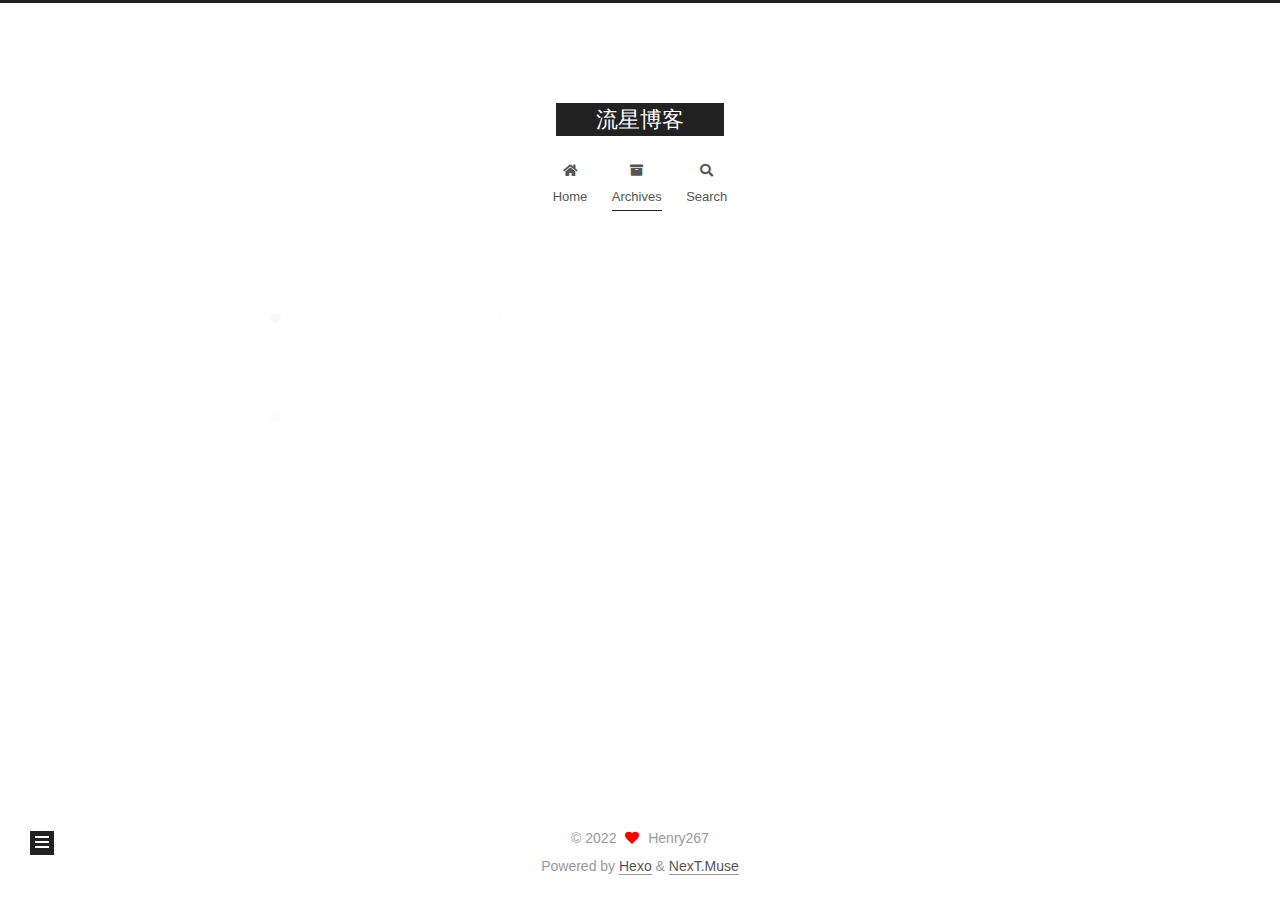
<file: archives/2022/05/index.html>
<!DOCTYPE html>
<html lang="en">
<head>
  <meta charset="UTF-8">
<meta name="viewport" content="width=device-width, initial-scale=1, maximum-scale=2">
<meta name="theme-color" content="#222">
<meta name="generator" content="Hexo 6.1.0">
  <link rel="apple-touch-icon" sizes="180x180" href="/images/apple-touch-icon-next.png">
  <link rel="icon" type="image/png" sizes="32x32" href="/images/favicon-32x32-next.png">
  <link rel="icon" type="image/png" sizes="16x16" href="/images/favicon-16x16-next.png">
  <link rel="mask-icon" href="/images/logo.svg" color="#222">

<link rel="stylesheet" href="/css/main.css">


<link rel="stylesheet" href="/lib/font-awesome/css/all.min.css">

<script id="hexo-configurations">
    var NexT = window.NexT || {};
    var CONFIG = {"hostname":"example.com","root":"/","scheme":"Muse","version":"7.8.0","exturl":false,"sidebar":{"position":"left","display":"post","padding":18,"offset":12,"onmobile":false},"copycode":{"enable":false,"show_result":false,"style":null},"back2top":{"enable":true,"sidebar":false,"scrollpercent":false},"bookmark":{"enable":false,"color":"#222","save":"auto"},"fancybox":false,"mediumzoom":false,"lazyload":false,"pangu":false,"comments":{"style":"tabs","active":null,"storage":true,"lazyload":false,"nav":null},"algolia":{"hits":{"per_page":10},"labels":{"input_placeholder":"Search for Posts","hits_empty":"We didn't find any results for the search: ${query}","hits_stats":"${hits} results found in ${time} ms"}},"localsearch":{"enable":true,"trigger":"auto","top_n_per_article":1,"unescape":false,"preload":false},"motion":{"enable":true,"async":false,"transition":{"post_block":"fadeIn","post_header":"slideDownIn","post_body":"slideDownIn","coll_header":"slideLeftIn","sidebar":"slideUpIn"}},"path":"search.json"};
  </script>

  <meta property="og:type" content="website">
<meta property="og:title" content="流星博客">
<meta property="og:url" content="http://example.com/archives/2022/05/index.html">
<meta property="og:site_name" content="流星博客">
<meta property="og:locale" content="en_US">
<meta property="article:author" content="Henry267">
<meta name="twitter:card" content="summary">

<link rel="canonical" href="http://example.com/archives/2022/05/">


<script id="page-configurations">
  // https://hexo.io/docs/variables.html
  CONFIG.page = {
    sidebar: "",
    isHome : false,
    isPost : false,
    lang   : 'en'
  };
</script>

  <title>Archive | 流星博客</title>
  






  <noscript>
  <style>
  .use-motion .brand,
  .use-motion .menu-item,
  .sidebar-inner,
  .use-motion .post-block,
  .use-motion .pagination,
  .use-motion .comments,
  .use-motion .post-header,
  .use-motion .post-body,
  .use-motion .collection-header { opacity: initial; }

  .use-motion .site-title,
  .use-motion .site-subtitle {
    opacity: initial;
    top: initial;
  }

  .use-motion .logo-line-before i { left: initial; }
  .use-motion .logo-line-after i { right: initial; }
  </style>
</noscript>

</head>

<body itemscope itemtype="http://schema.org/WebPage">
  <div class="container use-motion">
    <div class="headband"></div>

    <header class="header" itemscope itemtype="http://schema.org/WPHeader">
      <div class="header-inner"><div class="site-brand-container">
  <div class="site-nav-toggle">
    <div class="toggle" aria-label="Toggle navigation bar">
      <span class="toggle-line toggle-line-first"></span>
      <span class="toggle-line toggle-line-middle"></span>
      <span class="toggle-line toggle-line-last"></span>
    </div>
  </div>

  <div class="site-meta">

    <a href="/" class="brand" rel="start">
      <span class="logo-line-before"><i></i></span>
      <h1 class="site-title">流星博客</h1>
      <span class="logo-line-after"><i></i></span>
    </a>
  </div>

  <div class="site-nav-right">
    <div class="toggle popup-trigger">
        <i class="fa fa-search fa-fw fa-lg"></i>
    </div>
  </div>
</div>




<nav class="site-nav">
  <ul id="menu" class="main-menu menu">
        <li class="menu-item menu-item-home">

    <a href="/" rel="section"><i class="fa fa-home fa-fw"></i>Home</a>

  </li>
        <li class="menu-item menu-item-archives">

    <a href="/archives/" rel="section"><i class="fa fa-archive fa-fw"></i>Archives</a>

  </li>
      <li class="menu-item menu-item-search">
        <a role="button" class="popup-trigger"><i class="fa fa-search fa-fw"></i>Search
        </a>
      </li>
  </ul>
</nav>



  <div class="search-pop-overlay">
    <div class="popup search-popup">
        <div class="search-header">
  <span class="search-icon">
    <i class="fa fa-search"></i>
  </span>
  <div class="search-input-container">
    <input autocomplete="off" autocapitalize="off"
           placeholder="Searching..." spellcheck="false"
           type="search" class="search-input">
  </div>
  <span class="popup-btn-close">
    <i class="fa fa-times-circle"></i>
  </span>
</div>
<div id="search-result">
  <div id="no-result">
    <i class="fa fa-spinner fa-pulse fa-5x fa-fw"></i>
  </div>
</div>

    </div>
  </div>

</div>
    </header>

    
  <div class="back-to-top">
    <i class="fa fa-arrow-up"></i>
    <span>0%</span>
  </div>


    <main class="main">
      <div class="main-inner">
        <div class="content-wrap">
          

          <div class="content archive">
            

  
  
  
  <div class="post-block">
    <div class="posts-collapse">
      <div class="collection-title">
        <span class="collection-header">Um..! 3 posts in total. Keep on posting.</span>
      </div>

      
    <div class="collection-year">
      <span class="collection-header">2022</span>
    </div>

  <article itemscope itemtype="http://schema.org/Article">
    <header class="post-header">

      <div class="post-meta">
        <time itemprop="dateCreated"
              datetime="2022-05-01T18:50:59+08:00"
              content="2022-05-01">
          05-01
        </time>
      </div>

      <div class="post-title">
          <a class="post-title-link" href="/2022/05/01/Update0-1/" itemprop="url">
            <span itemprop="name">Update0.1</span>
          </a>
      </div>

    </header>
  </article>


    </div>
  </div>
  
  
  

  



          </div>
          

<script>
  window.addEventListener('tabs:register', () => {
    let { activeClass } = CONFIG.comments;
    if (CONFIG.comments.storage) {
      activeClass = localStorage.getItem('comments_active') || activeClass;
    }
    if (activeClass) {
      let activeTab = document.querySelector(`a[href="#comment-${activeClass}"]`);
      if (activeTab) {
        activeTab.click();
      }
    }
  });
  if (CONFIG.comments.storage) {
    window.addEventListener('tabs:click', event => {
      if (!event.target.matches('.tabs-comment .tab-content .tab-pane')) return;
      let commentClass = event.target.classList[1];
      localStorage.setItem('comments_active', commentClass);
    });
  }
</script>

        </div>
          
  
  <div class="toggle sidebar-toggle">
    <span class="toggle-line toggle-line-first"></span>
    <span class="toggle-line toggle-line-middle"></span>
    <span class="toggle-line toggle-line-last"></span>
  </div>

  <aside class="sidebar">
    <div class="sidebar-inner">

      <ul class="sidebar-nav motion-element">
        <li class="sidebar-nav-toc">
          Table of Contents
        </li>
        <li class="sidebar-nav-overview">
          Overview
        </li>
      </ul>

      <!--noindex-->
      <div class="post-toc-wrap sidebar-panel">
      </div>
      <!--/noindex-->

      <div class="site-overview-wrap sidebar-panel">
        <div class="site-author motion-element" itemprop="author" itemscope itemtype="http://schema.org/Person">
  <p class="site-author-name" itemprop="name">Henry267</p>
  <div class="site-description" itemprop="description"></div>
</div>
<div class="site-state-wrap motion-element">
  <nav class="site-state">
      <div class="site-state-item site-state-posts">
          <a href="/archives/">
        
          <span class="site-state-item-count">3</span>
          <span class="site-state-item-name">posts</span>
        </a>
      </div>
  </nav>
</div>



      </div>

    </div>
  </aside>
  <div id="sidebar-dimmer"></div>


      </div>
    </main>

    <footer class="footer">
      <div class="footer-inner">
        

        

<div class="copyright">
  
  &copy; 
  <span itemprop="copyrightYear">2022</span>
  <span class="with-love">
    <i class="fa fa-heart"></i>
  </span>
  <span class="author" itemprop="copyrightHolder">Henry267</span>
</div>
  <div class="powered-by">Powered by <a href="https://hexo.io/" class="theme-link" rel="noopener" target="_blank">Hexo</a> & <a href="https://muse.theme-next.org/" class="theme-link" rel="noopener" target="_blank">NexT.Muse</a>
  </div>

        








      </div>
    </footer>
  </div>

  
  <script src="/lib/anime.min.js"></script>
  <script src="/lib/velocity/velocity.min.js"></script>
  <script src="/lib/velocity/velocity.ui.min.js"></script>

<script src="/js/utils.js"></script>

<script src="/js/motion.js"></script>


<script src="/js/schemes/muse.js"></script>


<script src="/js/next-boot.js"></script>




  




  
<script src="/js/local-search.js"></script>













  

  


</body>
</html>
</file>
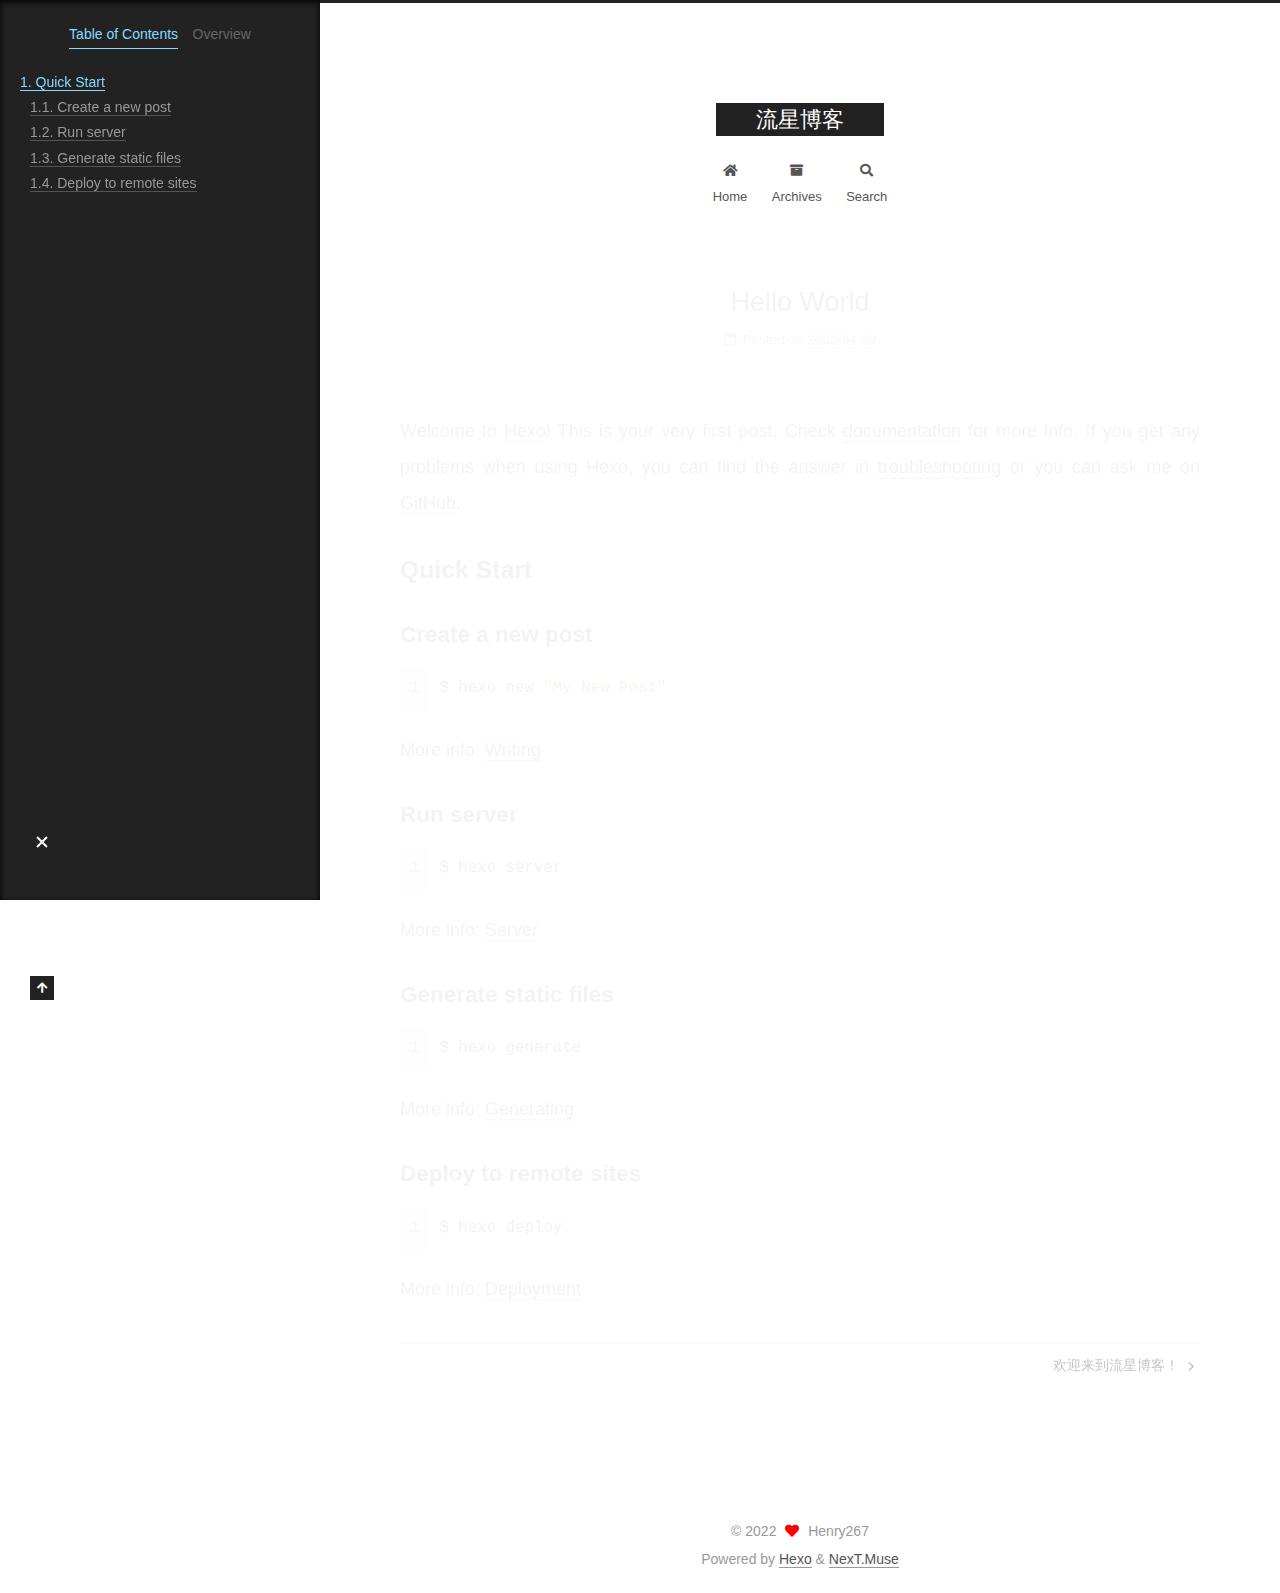
<file: 2022/04/29/hello-world/index.html>
<!DOCTYPE html>
<html lang="en">
<head>
  <meta charset="UTF-8">
<meta name="viewport" content="width=device-width, initial-scale=1, maximum-scale=2">
<meta name="theme-color" content="#222">
<meta name="generator" content="Hexo 6.1.0">
  <link rel="apple-touch-icon" sizes="180x180" href="/images/apple-touch-icon-next.png">
  <link rel="icon" type="image/png" sizes="32x32" href="/images/favicon-32x32-next.png">
  <link rel="icon" type="image/png" sizes="16x16" href="/images/favicon-16x16-next.png">
  <link rel="mask-icon" href="/images/logo.svg" color="#222">

<link rel="stylesheet" href="/css/main.css">


<link rel="stylesheet" href="/lib/font-awesome/css/all.min.css">

<script id="hexo-configurations">
    var NexT = window.NexT || {};
    var CONFIG = {"hostname":"example.com","root":"/","scheme":"Muse","version":"7.8.0","exturl":false,"sidebar":{"position":"left","display":"post","padding":18,"offset":12,"onmobile":false},"copycode":{"enable":false,"show_result":false,"style":null},"back2top":{"enable":true,"sidebar":false,"scrollpercent":false},"bookmark":{"enable":false,"color":"#222","save":"auto"},"fancybox":false,"mediumzoom":false,"lazyload":false,"pangu":false,"comments":{"style":"tabs","active":null,"storage":true,"lazyload":false,"nav":null},"algolia":{"hits":{"per_page":10},"labels":{"input_placeholder":"Search for Posts","hits_empty":"We didn't find any results for the search: ${query}","hits_stats":"${hits} results found in ${time} ms"}},"localsearch":{"enable":true,"trigger":"auto","top_n_per_article":1,"unescape":false,"preload":false},"motion":{"enable":true,"async":false,"transition":{"post_block":"fadeIn","post_header":"slideDownIn","post_body":"slideDownIn","coll_header":"slideLeftIn","sidebar":"slideUpIn"}},"path":"search.json"};
  </script>

  <meta name="description" content="Welcome to Hexo! This is your very first post. Check documentation for more info. If you get any problems when using Hexo, you can find the answer in troubleshooting or you can ask me on GitHub. Quick">
<meta property="og:type" content="article">
<meta property="og:title" content="Hello World">
<meta property="og:url" content="http://example.com/2022/04/29/hello-world/index.html">
<meta property="og:site_name" content="流星博客">
<meta property="og:description" content="Welcome to Hexo! This is your very first post. Check documentation for more info. If you get any problems when using Hexo, you can find the answer in troubleshooting or you can ask me on GitHub. Quick">
<meta property="og:locale" content="en_US">
<meta property="article:published_time" content="2022-04-29T05:40:20.611Z">
<meta property="article:modified_time" content="2022-04-29T05:40:20.611Z">
<meta property="article:author" content="Henry267">
<meta name="twitter:card" content="summary">

<link rel="canonical" href="http://example.com/2022/04/29/hello-world/">


<script id="page-configurations">
  // https://hexo.io/docs/variables.html
  CONFIG.page = {
    sidebar: "",
    isHome : false,
    isPost : true,
    lang   : 'en'
  };
</script>

  <title>Hello World | 流星博客</title>
  






  <noscript>
  <style>
  .use-motion .brand,
  .use-motion .menu-item,
  .sidebar-inner,
  .use-motion .post-block,
  .use-motion .pagination,
  .use-motion .comments,
  .use-motion .post-header,
  .use-motion .post-body,
  .use-motion .collection-header { opacity: initial; }

  .use-motion .site-title,
  .use-motion .site-subtitle {
    opacity: initial;
    top: initial;
  }

  .use-motion .logo-line-before i { left: initial; }
  .use-motion .logo-line-after i { right: initial; }
  </style>
</noscript>

</head>

<body itemscope itemtype="http://schema.org/WebPage">
  <div class="container use-motion">
    <div class="headband"></div>

    <header class="header" itemscope itemtype="http://schema.org/WPHeader">
      <div class="header-inner"><div class="site-brand-container">
  <div class="site-nav-toggle">
    <div class="toggle" aria-label="Toggle navigation bar">
      <span class="toggle-line toggle-line-first"></span>
      <span class="toggle-line toggle-line-middle"></span>
      <span class="toggle-line toggle-line-last"></span>
    </div>
  </div>

  <div class="site-meta">

    <a href="/" class="brand" rel="start">
      <span class="logo-line-before"><i></i></span>
      <h1 class="site-title">流星博客</h1>
      <span class="logo-line-after"><i></i></span>
    </a>
  </div>

  <div class="site-nav-right">
    <div class="toggle popup-trigger">
        <i class="fa fa-search fa-fw fa-lg"></i>
    </div>
  </div>
</div>




<nav class="site-nav">
  <ul id="menu" class="main-menu menu">
        <li class="menu-item menu-item-home">

    <a href="/" rel="section"><i class="fa fa-home fa-fw"></i>Home</a>

  </li>
        <li class="menu-item menu-item-archives">

    <a href="/archives/" rel="section"><i class="fa fa-archive fa-fw"></i>Archives</a>

  </li>
      <li class="menu-item menu-item-search">
        <a role="button" class="popup-trigger"><i class="fa fa-search fa-fw"></i>Search
        </a>
      </li>
  </ul>
</nav>



  <div class="search-pop-overlay">
    <div class="popup search-popup">
        <div class="search-header">
  <span class="search-icon">
    <i class="fa fa-search"></i>
  </span>
  <div class="search-input-container">
    <input autocomplete="off" autocapitalize="off"
           placeholder="Searching..." spellcheck="false"
           type="search" class="search-input">
  </div>
  <span class="popup-btn-close">
    <i class="fa fa-times-circle"></i>
  </span>
</div>
<div id="search-result">
  <div id="no-result">
    <i class="fa fa-spinner fa-pulse fa-5x fa-fw"></i>
  </div>
</div>

    </div>
  </div>

</div>
    </header>

    
  <div class="back-to-top">
    <i class="fa fa-arrow-up"></i>
    <span>0%</span>
  </div>


    <main class="main">
      <div class="main-inner">
        <div class="content-wrap">
          

          <div class="content post posts-expand">
            

    
  
  
  <article itemscope itemtype="http://schema.org/Article" class="post-block" lang="en">
    <link itemprop="mainEntityOfPage" href="http://example.com/2022/04/29/hello-world/">

    <span hidden itemprop="author" itemscope itemtype="http://schema.org/Person">
      <meta itemprop="image" content="/images/avatar.gif">
      <meta itemprop="name" content="Henry267">
      <meta itemprop="description" content="">
    </span>

    <span hidden itemprop="publisher" itemscope itemtype="http://schema.org/Organization">
      <meta itemprop="name" content="流星博客">
    </span>
      <header class="post-header">
        <h1 class="post-title" itemprop="name headline">
          Hello World
        </h1>

        <div class="post-meta">
            <span class="post-meta-item">
              <span class="post-meta-item-icon">
                <i class="far fa-calendar"></i>
              </span>
              <span class="post-meta-item-text">Posted on</span>

              <time title="Created: 2022-04-29 13:40:20" itemprop="dateCreated datePublished" datetime="2022-04-29T13:40:20+08:00">2022-04-29</time>
            </span>

          

        </div>
      </header>

    
    
    
    <div class="post-body" itemprop="articleBody">

      
        <p>Welcome to <a target="_blank" rel="noopener" href="https://hexo.io/">Hexo</a>! This is your very first post. Check <a target="_blank" rel="noopener" href="https://hexo.io/docs/">documentation</a> for more info. If you get any problems when using Hexo, you can find the answer in <a target="_blank" rel="noopener" href="https://hexo.io/docs/troubleshooting.html">troubleshooting</a> or you can ask me on <a target="_blank" rel="noopener" href="https://github.com/hexojs/hexo/issues">GitHub</a>.</p>
<h2 id="Quick-Start"><a href="#Quick-Start" class="headerlink" title="Quick Start"></a>Quick Start</h2><h3 id="Create-a-new-post"><a href="#Create-a-new-post" class="headerlink" title="Create a new post"></a>Create a new post</h3><figure class="highlight bash"><table><tr><td class="gutter"><pre><span class="line">1</span><br></pre></td><td class="code"><pre><span class="line">$ hexo new <span class="string">&quot;My New Post&quot;</span></span><br></pre></td></tr></table></figure>

<p>More info: <a target="_blank" rel="noopener" href="https://hexo.io/docs/writing.html">Writing</a></p>
<h3 id="Run-server"><a href="#Run-server" class="headerlink" title="Run server"></a>Run server</h3><figure class="highlight bash"><table><tr><td class="gutter"><pre><span class="line">1</span><br></pre></td><td class="code"><pre><span class="line">$ hexo server</span><br></pre></td></tr></table></figure>

<p>More info: <a target="_blank" rel="noopener" href="https://hexo.io/docs/server.html">Server</a></p>
<h3 id="Generate-static-files"><a href="#Generate-static-files" class="headerlink" title="Generate static files"></a>Generate static files</h3><figure class="highlight bash"><table><tr><td class="gutter"><pre><span class="line">1</span><br></pre></td><td class="code"><pre><span class="line">$ hexo generate</span><br></pre></td></tr></table></figure>

<p>More info: <a target="_blank" rel="noopener" href="https://hexo.io/docs/generating.html">Generating</a></p>
<h3 id="Deploy-to-remote-sites"><a href="#Deploy-to-remote-sites" class="headerlink" title="Deploy to remote sites"></a>Deploy to remote sites</h3><figure class="highlight bash"><table><tr><td class="gutter"><pre><span class="line">1</span><br></pre></td><td class="code"><pre><span class="line">$ hexo deploy</span><br></pre></td></tr></table></figure>

<p>More info: <a target="_blank" rel="noopener" href="https://hexo.io/docs/one-command-deployment.html">Deployment</a></p>

    </div>

    
    
    

      <footer class="post-footer">

        


        
    <div class="post-nav">
      <div class="post-nav-item"></div>
      <div class="post-nav-item">
    <a href="/2022/04/29/newpapername/" rel="next" title="欢迎来到流星博客！">
      欢迎来到流星博客！ <i class="fa fa-chevron-right"></i>
    </a></div>
    </div>
      </footer>
    
  </article>
  
  
  



          </div>
          
    
  <div class="comments">
    <div id="lv-container" data-id="city" data-uid="MTAyMC81NjI2MC8zMjcyMw=="></div>
  </div>
  

<script>
  window.addEventListener('tabs:register', () => {
    let { activeClass } = CONFIG.comments;
    if (CONFIG.comments.storage) {
      activeClass = localStorage.getItem('comments_active') || activeClass;
    }
    if (activeClass) {
      let activeTab = document.querySelector(`a[href="#comment-${activeClass}"]`);
      if (activeTab) {
        activeTab.click();
      }
    }
  });
  if (CONFIG.comments.storage) {
    window.addEventListener('tabs:click', event => {
      if (!event.target.matches('.tabs-comment .tab-content .tab-pane')) return;
      let commentClass = event.target.classList[1];
      localStorage.setItem('comments_active', commentClass);
    });
  }
</script>

        </div>
          
  
  <div class="toggle sidebar-toggle">
    <span class="toggle-line toggle-line-first"></span>
    <span class="toggle-line toggle-line-middle"></span>
    <span class="toggle-line toggle-line-last"></span>
  </div>

  <aside class="sidebar">
    <div class="sidebar-inner">

      <ul class="sidebar-nav motion-element">
        <li class="sidebar-nav-toc">
          Table of Contents
        </li>
        <li class="sidebar-nav-overview">
          Overview
        </li>
      </ul>

      <!--noindex-->
      <div class="post-toc-wrap sidebar-panel">
          <div class="post-toc motion-element"><ol class="nav"><li class="nav-item nav-level-2"><a class="nav-link" href="#Quick-Start"><span class="nav-number">1.</span> <span class="nav-text">Quick Start</span></a><ol class="nav-child"><li class="nav-item nav-level-3"><a class="nav-link" href="#Create-a-new-post"><span class="nav-number">1.1.</span> <span class="nav-text">Create a new post</span></a></li><li class="nav-item nav-level-3"><a class="nav-link" href="#Run-server"><span class="nav-number">1.2.</span> <span class="nav-text">Run server</span></a></li><li class="nav-item nav-level-3"><a class="nav-link" href="#Generate-static-files"><span class="nav-number">1.3.</span> <span class="nav-text">Generate static files</span></a></li><li class="nav-item nav-level-3"><a class="nav-link" href="#Deploy-to-remote-sites"><span class="nav-number">1.4.</span> <span class="nav-text">Deploy to remote sites</span></a></li></ol></li></ol></div>
      </div>
      <!--/noindex-->

      <div class="site-overview-wrap sidebar-panel">
        <div class="site-author motion-element" itemprop="author" itemscope itemtype="http://schema.org/Person">
  <p class="site-author-name" itemprop="name">Henry267</p>
  <div class="site-description" itemprop="description"></div>
</div>
<div class="site-state-wrap motion-element">
  <nav class="site-state">
      <div class="site-state-item site-state-posts">
          <a href="/archives/">
        
          <span class="site-state-item-count">3</span>
          <span class="site-state-item-name">posts</span>
        </a>
      </div>
  </nav>
</div>



      </div>

    </div>
  </aside>
  <div id="sidebar-dimmer"></div>


      </div>
    </main>

    <footer class="footer">
      <div class="footer-inner">
        

        

<div class="copyright">
  
  &copy; 
  <span itemprop="copyrightYear">2022</span>
  <span class="with-love">
    <i class="fa fa-heart"></i>
  </span>
  <span class="author" itemprop="copyrightHolder">Henry267</span>
</div>
  <div class="powered-by">Powered by <a href="https://hexo.io/" class="theme-link" rel="noopener" target="_blank">Hexo</a> & <a href="https://muse.theme-next.org/" class="theme-link" rel="noopener" target="_blank">NexT.Muse</a>
  </div>

        








      </div>
    </footer>
  </div>

  
  <script src="/lib/anime.min.js"></script>
  <script src="/lib/velocity/velocity.min.js"></script>
  <script src="/lib/velocity/velocity.ui.min.js"></script>

<script src="/js/utils.js"></script>

<script src="/js/motion.js"></script>


<script src="/js/schemes/muse.js"></script>


<script src="/js/next-boot.js"></script>




  




  
<script src="/js/local-search.js"></script>













  

  

<script>
NexT.utils.loadComments(document.querySelector('#lv-container'), () => {
  window.livereOptions = {
    refer: location.pathname.replace(CONFIG.root, '').replace('index.html', '')
  };
  (function(d, s) {
    var j, e = d.getElementsByTagName(s)[0];
    if (typeof LivereTower === 'function') { return; }
    j = d.createElement(s);
    j.src = 'https://cdn-city.livere.com/js/embed.dist.js';
    j.async = true;
    e.parentNode.insertBefore(j, e);
  })(document, 'script');
});
</script>

</body>
</html>
</file>
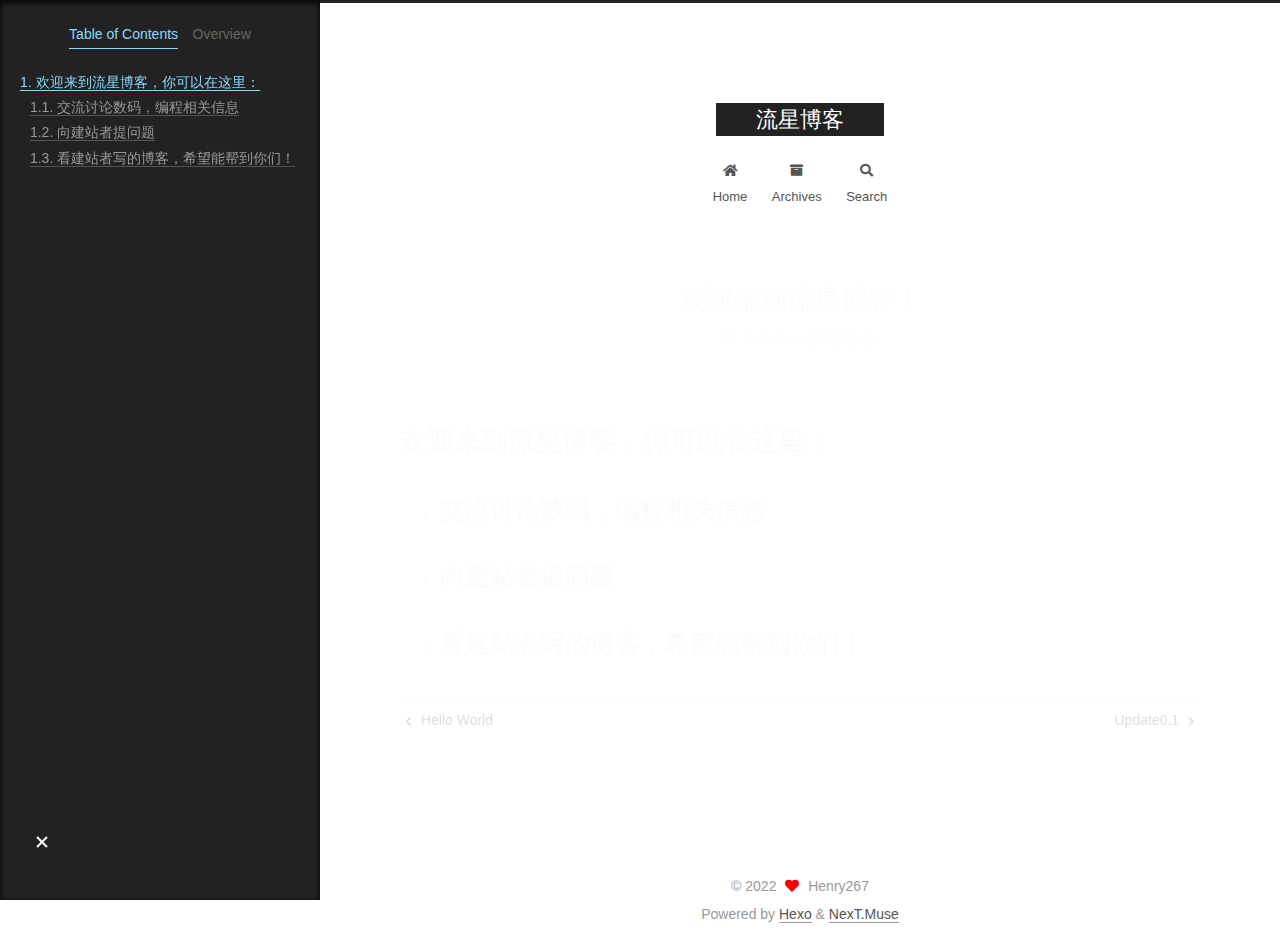
<file: 2022/04/29/newpapername/index.html>
<!DOCTYPE html>
<html lang="en">
<head>
  <meta charset="UTF-8">
<meta name="viewport" content="width=device-width, initial-scale=1, maximum-scale=2">
<meta name="theme-color" content="#222">
<meta name="generator" content="Hexo 6.1.0">
  <link rel="apple-touch-icon" sizes="180x180" href="/images/apple-touch-icon-next.png">
  <link rel="icon" type="image/png" sizes="32x32" href="/images/favicon-32x32-next.png">
  <link rel="icon" type="image/png" sizes="16x16" href="/images/favicon-16x16-next.png">
  <link rel="mask-icon" href="/images/logo.svg" color="#222">

<link rel="stylesheet" href="/css/main.css">


<link rel="stylesheet" href="/lib/font-awesome/css/all.min.css">

<script id="hexo-configurations">
    var NexT = window.NexT || {};
    var CONFIG = {"hostname":"example.com","root":"/","scheme":"Muse","version":"7.8.0","exturl":false,"sidebar":{"position":"left","display":"post","padding":18,"offset":12,"onmobile":false},"copycode":{"enable":false,"show_result":false,"style":null},"back2top":{"enable":true,"sidebar":false,"scrollpercent":false},"bookmark":{"enable":false,"color":"#222","save":"auto"},"fancybox":false,"mediumzoom":false,"lazyload":false,"pangu":false,"comments":{"style":"tabs","active":null,"storage":true,"lazyload":false,"nav":null},"algolia":{"hits":{"per_page":10},"labels":{"input_placeholder":"Search for Posts","hits_empty":"We didn't find any results for the search: ${query}","hits_stats":"${hits} results found in ${time} ms"}},"localsearch":{"enable":true,"trigger":"auto","top_n_per_article":1,"unescape":false,"preload":false},"motion":{"enable":true,"async":false,"transition":{"post_block":"fadeIn","post_header":"slideDownIn","post_body":"slideDownIn","coll_header":"slideLeftIn","sidebar":"slideUpIn"}},"path":"search.json"};
  </script>

  <meta name="description" content="欢迎来到流星博客，你可以在这里： 交流讨论数码，编程相关信息 向建站者提问题 看建站者写的博客，希望能帮到你们！">
<meta property="og:type" content="article">
<meta property="og:title" content="欢迎来到流星博客！">
<meta property="og:url" content="http://example.com/2022/04/29/newpapername/index.html">
<meta property="og:site_name" content="流星博客">
<meta property="og:description" content="欢迎来到流星博客，你可以在这里： 交流讨论数码，编程相关信息 向建站者提问题 看建站者写的博客，希望能帮到你们！">
<meta property="og:locale" content="en_US">
<meta property="article:published_time" content="2022-04-29T12:16:15.000Z">
<meta property="article:modified_time" content="2022-04-29T13:27:43.961Z">
<meta property="article:author" content="Henry267">
<meta name="twitter:card" content="summary">

<link rel="canonical" href="http://example.com/2022/04/29/newpapername/">


<script id="page-configurations">
  // https://hexo.io/docs/variables.html
  CONFIG.page = {
    sidebar: "",
    isHome : false,
    isPost : true,
    lang   : 'en'
  };
</script>

  <title>欢迎来到流星博客！ | 流星博客</title>
  






  <noscript>
  <style>
  .use-motion .brand,
  .use-motion .menu-item,
  .sidebar-inner,
  .use-motion .post-block,
  .use-motion .pagination,
  .use-motion .comments,
  .use-motion .post-header,
  .use-motion .post-body,
  .use-motion .collection-header { opacity: initial; }

  .use-motion .site-title,
  .use-motion .site-subtitle {
    opacity: initial;
    top: initial;
  }

  .use-motion .logo-line-before i { left: initial; }
  .use-motion .logo-line-after i { right: initial; }
  </style>
</noscript>

</head>

<body itemscope itemtype="http://schema.org/WebPage">
  <div class="container use-motion">
    <div class="headband"></div>

    <header class="header" itemscope itemtype="http://schema.org/WPHeader">
      <div class="header-inner"><div class="site-brand-container">
  <div class="site-nav-toggle">
    <div class="toggle" aria-label="Toggle navigation bar">
      <span class="toggle-line toggle-line-first"></span>
      <span class="toggle-line toggle-line-middle"></span>
      <span class="toggle-line toggle-line-last"></span>
    </div>
  </div>

  <div class="site-meta">

    <a href="/" class="brand" rel="start">
      <span class="logo-line-before"><i></i></span>
      <h1 class="site-title">流星博客</h1>
      <span class="logo-line-after"><i></i></span>
    </a>
  </div>

  <div class="site-nav-right">
    <div class="toggle popup-trigger">
        <i class="fa fa-search fa-fw fa-lg"></i>
    </div>
  </div>
</div>




<nav class="site-nav">
  <ul id="menu" class="main-menu menu">
        <li class="menu-item menu-item-home">

    <a href="/" rel="section"><i class="fa fa-home fa-fw"></i>Home</a>

  </li>
        <li class="menu-item menu-item-archives">

    <a href="/archives/" rel="section"><i class="fa fa-archive fa-fw"></i>Archives</a>

  </li>
      <li class="menu-item menu-item-search">
        <a role="button" class="popup-trigger"><i class="fa fa-search fa-fw"></i>Search
        </a>
      </li>
  </ul>
</nav>



  <div class="search-pop-overlay">
    <div class="popup search-popup">
        <div class="search-header">
  <span class="search-icon">
    <i class="fa fa-search"></i>
  </span>
  <div class="search-input-container">
    <input autocomplete="off" autocapitalize="off"
           placeholder="Searching..." spellcheck="false"
           type="search" class="search-input">
  </div>
  <span class="popup-btn-close">
    <i class="fa fa-times-circle"></i>
  </span>
</div>
<div id="search-result">
  <div id="no-result">
    <i class="fa fa-spinner fa-pulse fa-5x fa-fw"></i>
  </div>
</div>

    </div>
  </div>

</div>
    </header>

    
  <div class="back-to-top">
    <i class="fa fa-arrow-up"></i>
    <span>0%</span>
  </div>


    <main class="main">
      <div class="main-inner">
        <div class="content-wrap">
          

          <div class="content post posts-expand">
            

    
  
  
  <article itemscope itemtype="http://schema.org/Article" class="post-block" lang="en">
    <link itemprop="mainEntityOfPage" href="http://example.com/2022/04/29/newpapername/">

    <span hidden itemprop="author" itemscope itemtype="http://schema.org/Person">
      <meta itemprop="image" content="/images/avatar.gif">
      <meta itemprop="name" content="Henry267">
      <meta itemprop="description" content="">
    </span>

    <span hidden itemprop="publisher" itemscope itemtype="http://schema.org/Organization">
      <meta itemprop="name" content="流星博客">
    </span>
      <header class="post-header">
        <h1 class="post-title" itemprop="name headline">
          欢迎来到流星博客！
        </h1>

        <div class="post-meta">
            <span class="post-meta-item">
              <span class="post-meta-item-icon">
                <i class="far fa-calendar"></i>
              </span>
              <span class="post-meta-item-text">Posted on</span>
              

              <time title="Created: 2022-04-29 20:16:15 / Modified: 21:27:43" itemprop="dateCreated datePublished" datetime="2022-04-29T20:16:15+08:00">2022-04-29</time>
            </span>

          

        </div>
      </header>

    
    
    
    <div class="post-body" itemprop="articleBody">

      
        <h1 id="欢迎来到流星博客，你可以在这里："><a href="#欢迎来到流星博客，你可以在这里：" class="headerlink" title="欢迎来到流星博客，你可以在这里："></a>欢迎来到流星博客，你可以在这里：</h1><ul>
<li><h2 id="交流讨论数码，编程相关信息"><a href="#交流讨论数码，编程相关信息" class="headerlink" title="交流讨论数码，编程相关信息"></a>交流讨论数码，编程相关信息</h2></li>
<li><h2 id="向建站者提问题"><a href="#向建站者提问题" class="headerlink" title="向建站者提问题"></a>向建站者提问题</h2></li>
<li><h2 id="看建站者写的博客，希望能帮到你们！"><a href="#看建站者写的博客，希望能帮到你们！" class="headerlink" title="看建站者写的博客，希望能帮到你们！"></a>看建站者写的博客，希望能帮到你们！</h2></li>
</ul>

    </div>

    
    
    

      <footer class="post-footer">

        


        
    <div class="post-nav">
      <div class="post-nav-item">
    <a href="/2022/04/29/hello-world/" rel="prev" title="Hello World">
      <i class="fa fa-chevron-left"></i> Hello World
    </a></div>
      <div class="post-nav-item">
    <a href="/2022/05/01/Update0-1/" rel="next" title="Update0.1">
      Update0.1 <i class="fa fa-chevron-right"></i>
    </a></div>
    </div>
      </footer>
    
  </article>
  
  
  



          </div>
          
    
  <div class="comments">
    <div id="lv-container" data-id="city" data-uid="MTAyMC81NjI2MC8zMjcyMw=="></div>
  </div>
  

<script>
  window.addEventListener('tabs:register', () => {
    let { activeClass } = CONFIG.comments;
    if (CONFIG.comments.storage) {
      activeClass = localStorage.getItem('comments_active') || activeClass;
    }
    if (activeClass) {
      let activeTab = document.querySelector(`a[href="#comment-${activeClass}"]`);
      if (activeTab) {
        activeTab.click();
      }
    }
  });
  if (CONFIG.comments.storage) {
    window.addEventListener('tabs:click', event => {
      if (!event.target.matches('.tabs-comment .tab-content .tab-pane')) return;
      let commentClass = event.target.classList[1];
      localStorage.setItem('comments_active', commentClass);
    });
  }
</script>

        </div>
          
  
  <div class="toggle sidebar-toggle">
    <span class="toggle-line toggle-line-first"></span>
    <span class="toggle-line toggle-line-middle"></span>
    <span class="toggle-line toggle-line-last"></span>
  </div>

  <aside class="sidebar">
    <div class="sidebar-inner">

      <ul class="sidebar-nav motion-element">
        <li class="sidebar-nav-toc">
          Table of Contents
        </li>
        <li class="sidebar-nav-overview">
          Overview
        </li>
      </ul>

      <!--noindex-->
      <div class="post-toc-wrap sidebar-panel">
          <div class="post-toc motion-element"><ol class="nav"><li class="nav-item nav-level-1"><a class="nav-link" href="#%E6%AC%A2%E8%BF%8E%E6%9D%A5%E5%88%B0%E6%B5%81%E6%98%9F%E5%8D%9A%E5%AE%A2%EF%BC%8C%E4%BD%A0%E5%8F%AF%E4%BB%A5%E5%9C%A8%E8%BF%99%E9%87%8C%EF%BC%9A"><span class="nav-number">1.</span> <span class="nav-text">欢迎来到流星博客，你可以在这里：</span></a><ol class="nav-child"><li class="nav-item nav-level-2"><a class="nav-link" href="#%E4%BA%A4%E6%B5%81%E8%AE%A8%E8%AE%BA%E6%95%B0%E7%A0%81%EF%BC%8C%E7%BC%96%E7%A8%8B%E7%9B%B8%E5%85%B3%E4%BF%A1%E6%81%AF"><span class="nav-number">1.1.</span> <span class="nav-text">交流讨论数码，编程相关信息</span></a></li><li class="nav-item nav-level-2"><a class="nav-link" href="#%E5%90%91%E5%BB%BA%E7%AB%99%E8%80%85%E6%8F%90%E9%97%AE%E9%A2%98"><span class="nav-number">1.2.</span> <span class="nav-text">向建站者提问题</span></a></li><li class="nav-item nav-level-2"><a class="nav-link" href="#%E7%9C%8B%E5%BB%BA%E7%AB%99%E8%80%85%E5%86%99%E7%9A%84%E5%8D%9A%E5%AE%A2%EF%BC%8C%E5%B8%8C%E6%9C%9B%E8%83%BD%E5%B8%AE%E5%88%B0%E4%BD%A0%E4%BB%AC%EF%BC%81"><span class="nav-number">1.3.</span> <span class="nav-text">看建站者写的博客，希望能帮到你们！</span></a></li></ol></li></ol></div>
      </div>
      <!--/noindex-->

      <div class="site-overview-wrap sidebar-panel">
        <div class="site-author motion-element" itemprop="author" itemscope itemtype="http://schema.org/Person">
  <p class="site-author-name" itemprop="name">Henry267</p>
  <div class="site-description" itemprop="description"></div>
</div>
<div class="site-state-wrap motion-element">
  <nav class="site-state">
      <div class="site-state-item site-state-posts">
          <a href="/archives/">
        
          <span class="site-state-item-count">3</span>
          <span class="site-state-item-name">posts</span>
        </a>
      </div>
  </nav>
</div>



      </div>

    </div>
  </aside>
  <div id="sidebar-dimmer"></div>


      </div>
    </main>

    <footer class="footer">
      <div class="footer-inner">
        

        

<div class="copyright">
  
  &copy; 
  <span itemprop="copyrightYear">2022</span>
  <span class="with-love">
    <i class="fa fa-heart"></i>
  </span>
  <span class="author" itemprop="copyrightHolder">Henry267</span>
</div>
  <div class="powered-by">Powered by <a href="https://hexo.io/" class="theme-link" rel="noopener" target="_blank">Hexo</a> & <a href="https://muse.theme-next.org/" class="theme-link" rel="noopener" target="_blank">NexT.Muse</a>
  </div>

        








      </div>
    </footer>
  </div>

  
  <script src="/lib/anime.min.js"></script>
  <script src="/lib/velocity/velocity.min.js"></script>
  <script src="/lib/velocity/velocity.ui.min.js"></script>

<script src="/js/utils.js"></script>

<script src="/js/motion.js"></script>


<script src="/js/schemes/muse.js"></script>


<script src="/js/next-boot.js"></script>




  




  
<script src="/js/local-search.js"></script>













  

  

<script>
NexT.utils.loadComments(document.querySelector('#lv-container'), () => {
  window.livereOptions = {
    refer: location.pathname.replace(CONFIG.root, '').replace('index.html', '')
  };
  (function(d, s) {
    var j, e = d.getElementsByTagName(s)[0];
    if (typeof LivereTower === 'function') { return; }
    j = d.createElement(s);
    j.src = 'https://cdn-city.livere.com/js/embed.dist.js';
    j.async = true;
    e.parentNode.insertBefore(j, e);
  })(document, 'script');
});
</script>

</body>
</html>
</file>
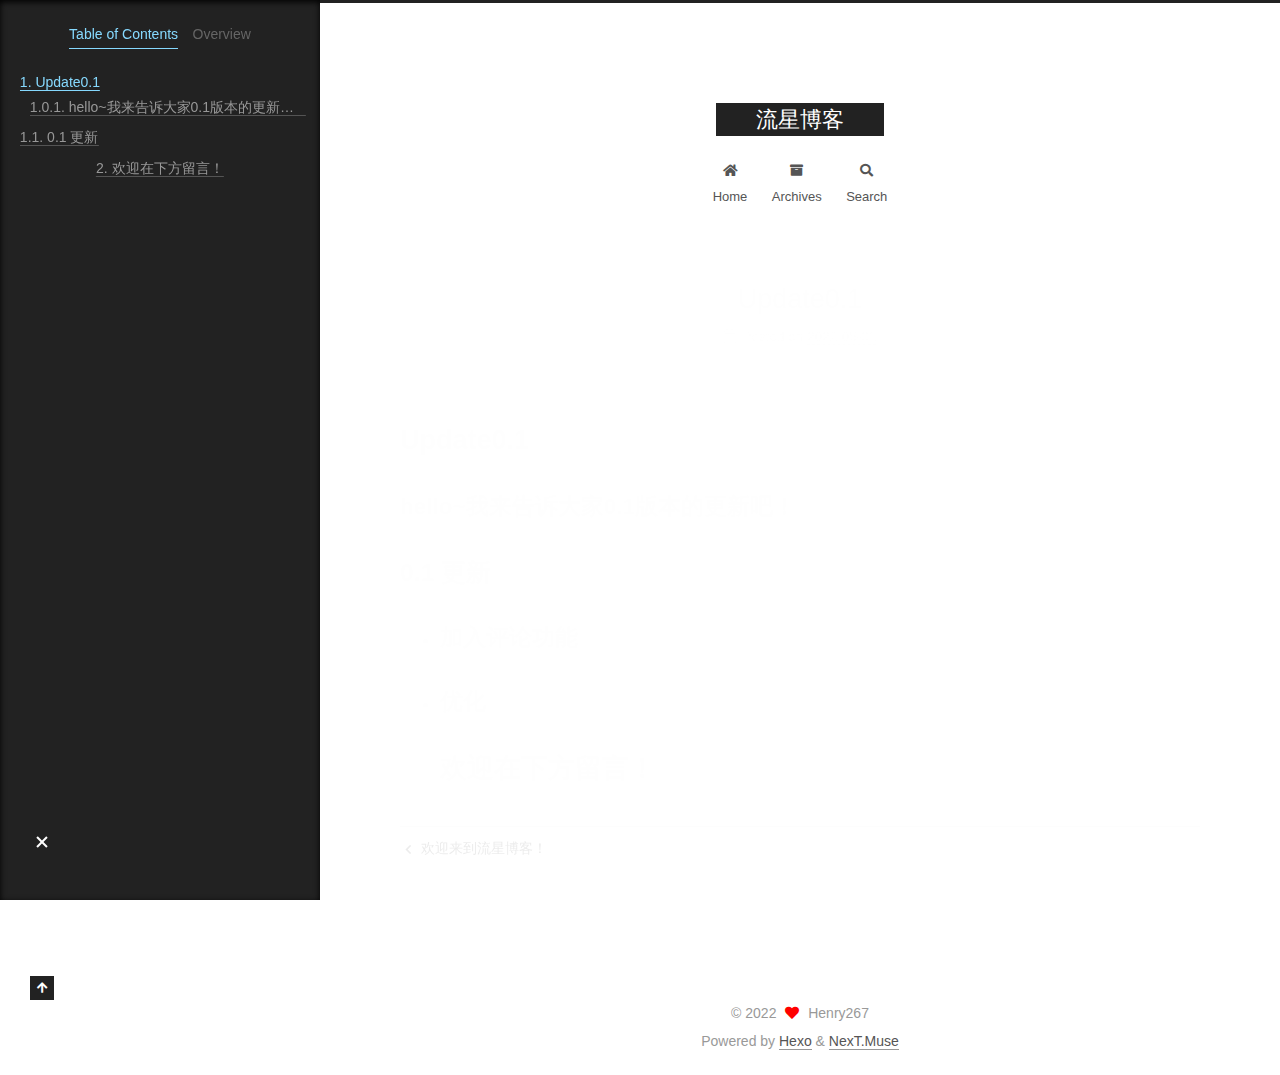
<file: 2022/05/01/Update0-1/index.html>
<!DOCTYPE html>
<html lang="en">
<head>
  <meta charset="UTF-8">
<meta name="viewport" content="width=device-width, initial-scale=1, maximum-scale=2">
<meta name="theme-color" content="#222">
<meta name="generator" content="Hexo 6.1.0">
  <link rel="apple-touch-icon" sizes="180x180" href="/images/apple-touch-icon-next.png">
  <link rel="icon" type="image/png" sizes="32x32" href="/images/favicon-32x32-next.png">
  <link rel="icon" type="image/png" sizes="16x16" href="/images/favicon-16x16-next.png">
  <link rel="mask-icon" href="/images/logo.svg" color="#222">

<link rel="stylesheet" href="/css/main.css">


<link rel="stylesheet" href="/lib/font-awesome/css/all.min.css">

<script id="hexo-configurations">
    var NexT = window.NexT || {};
    var CONFIG = {"hostname":"example.com","root":"/","scheme":"Muse","version":"7.8.0","exturl":false,"sidebar":{"position":"left","display":"post","padding":18,"offset":12,"onmobile":false},"copycode":{"enable":false,"show_result":false,"style":null},"back2top":{"enable":true,"sidebar":false,"scrollpercent":false},"bookmark":{"enable":false,"color":"#222","save":"auto"},"fancybox":false,"mediumzoom":false,"lazyload":false,"pangu":false,"comments":{"style":"tabs","active":null,"storage":true,"lazyload":false,"nav":null},"algolia":{"hits":{"per_page":10},"labels":{"input_placeholder":"Search for Posts","hits_empty":"We didn't find any results for the search: ${query}","hits_stats":"${hits} results found in ${time} ms"}},"localsearch":{"enable":true,"trigger":"auto","top_n_per_article":1,"unescape":false,"preload":false},"motion":{"enable":true,"async":false,"transition":{"post_block":"fadeIn","post_header":"slideDownIn","post_body":"slideDownIn","coll_header":"slideLeftIn","sidebar":"slideUpIn"}},"path":"search.json"};
  </script>

  <meta name="description" content="Update0.1hello~我来告诉大家0.1版本的更新吧！0.1 更新 加入评论功能 优化欢迎在下方留言！">
<meta property="og:type" content="article">
<meta property="og:title" content="Update0.1">
<meta property="og:url" content="http://example.com/2022/05/01/Update0-1/index.html">
<meta property="og:site_name" content="流星博客">
<meta property="og:description" content="Update0.1hello~我来告诉大家0.1版本的更新吧！0.1 更新 加入评论功能 优化欢迎在下方留言！">
<meta property="og:locale" content="en_US">
<meta property="article:published_time" content="2022-05-01T10:50:59.000Z">
<meta property="article:modified_time" content="2022-05-01T10:56:22.107Z">
<meta property="article:author" content="Henry267">
<meta name="twitter:card" content="summary">

<link rel="canonical" href="http://example.com/2022/05/01/Update0-1/">


<script id="page-configurations">
  // https://hexo.io/docs/variables.html
  CONFIG.page = {
    sidebar: "",
    isHome : false,
    isPost : true,
    lang   : 'en'
  };
</script>

  <title>Update0.1 | 流星博客</title>
  






  <noscript>
  <style>
  .use-motion .brand,
  .use-motion .menu-item,
  .sidebar-inner,
  .use-motion .post-block,
  .use-motion .pagination,
  .use-motion .comments,
  .use-motion .post-header,
  .use-motion .post-body,
  .use-motion .collection-header { opacity: initial; }

  .use-motion .site-title,
  .use-motion .site-subtitle {
    opacity: initial;
    top: initial;
  }

  .use-motion .logo-line-before i { left: initial; }
  .use-motion .logo-line-after i { right: initial; }
  </style>
</noscript>

</head>

<body itemscope itemtype="http://schema.org/WebPage">
  <div class="container use-motion">
    <div class="headband"></div>

    <header class="header" itemscope itemtype="http://schema.org/WPHeader">
      <div class="header-inner"><div class="site-brand-container">
  <div class="site-nav-toggle">
    <div class="toggle" aria-label="Toggle navigation bar">
      <span class="toggle-line toggle-line-first"></span>
      <span class="toggle-line toggle-line-middle"></span>
      <span class="toggle-line toggle-line-last"></span>
    </div>
  </div>

  <div class="site-meta">

    <a href="/" class="brand" rel="start">
      <span class="logo-line-before"><i></i></span>
      <h1 class="site-title">流星博客</h1>
      <span class="logo-line-after"><i></i></span>
    </a>
  </div>

  <div class="site-nav-right">
    <div class="toggle popup-trigger">
        <i class="fa fa-search fa-fw fa-lg"></i>
    </div>
  </div>
</div>




<nav class="site-nav">
  <ul id="menu" class="main-menu menu">
        <li class="menu-item menu-item-home">

    <a href="/" rel="section"><i class="fa fa-home fa-fw"></i>Home</a>

  </li>
        <li class="menu-item menu-item-archives">

    <a href="/archives/" rel="section"><i class="fa fa-archive fa-fw"></i>Archives</a>

  </li>
      <li class="menu-item menu-item-search">
        <a role="button" class="popup-trigger"><i class="fa fa-search fa-fw"></i>Search
        </a>
      </li>
  </ul>
</nav>



  <div class="search-pop-overlay">
    <div class="popup search-popup">
        <div class="search-header">
  <span class="search-icon">
    <i class="fa fa-search"></i>
  </span>
  <div class="search-input-container">
    <input autocomplete="off" autocapitalize="off"
           placeholder="Searching..." spellcheck="false"
           type="search" class="search-input">
  </div>
  <span class="popup-btn-close">
    <i class="fa fa-times-circle"></i>
  </span>
</div>
<div id="search-result">
  <div id="no-result">
    <i class="fa fa-spinner fa-pulse fa-5x fa-fw"></i>
  </div>
</div>

    </div>
  </div>

</div>
    </header>

    
  <div class="back-to-top">
    <i class="fa fa-arrow-up"></i>
    <span>0%</span>
  </div>


    <main class="main">
      <div class="main-inner">
        <div class="content-wrap">
          

          <div class="content post posts-expand">
            

    
  
  
  <article itemscope itemtype="http://schema.org/Article" class="post-block" lang="en">
    <link itemprop="mainEntityOfPage" href="http://example.com/2022/05/01/Update0-1/">

    <span hidden itemprop="author" itemscope itemtype="http://schema.org/Person">
      <meta itemprop="image" content="/images/avatar.gif">
      <meta itemprop="name" content="Henry267">
      <meta itemprop="description" content="">
    </span>

    <span hidden itemprop="publisher" itemscope itemtype="http://schema.org/Organization">
      <meta itemprop="name" content="流星博客">
    </span>
      <header class="post-header">
        <h1 class="post-title" itemprop="name headline">
          Update0.1
        </h1>

        <div class="post-meta">
            <span class="post-meta-item">
              <span class="post-meta-item-icon">
                <i class="far fa-calendar"></i>
              </span>
              <span class="post-meta-item-text">Posted on</span>
              

              <time title="Created: 2022-05-01 18:50:59 / Modified: 18:56:22" itemprop="dateCreated datePublished" datetime="2022-05-01T18:50:59+08:00">2022-05-01</time>
            </span>

          

        </div>
      </header>

    
    
    
    <div class="post-body" itemprop="articleBody">

      
        <h1 id="Update0-1"><a href="#Update0-1" class="headerlink" title="Update0.1"></a>Update0.1</h1><h3 id="hello-我来告诉大家0-1版本的更新吧！"><a href="#hello-我来告诉大家0-1版本的更新吧！" class="headerlink" title="hello~我来告诉大家0.1版本的更新吧！"></a>hello~我来告诉大家0.1版本的更新吧！</h3><h2 id="0-1-更新"><a href="#0-1-更新" class="headerlink" title="0.1 更新"></a>0.1 更新</h2><ul>
<li><h3 id="加入评论功能"><a href="#加入评论功能" class="headerlink" title="加入评论功能"></a>加入评论功能</h3></li>
<li><h3 id="优化"><a href="#优化" class="headerlink" title="优化"></a>优化</h3><h1 id="欢迎在下方留言！"><a href="#欢迎在下方留言！" class="headerlink" title="欢迎在下方留言！"></a>欢迎在下方留言！</h1></li>
</ul>

    </div>

    
    
    

      <footer class="post-footer">

        


        
    <div class="post-nav">
      <div class="post-nav-item">
    <a href="/2022/04/29/newpapername/" rel="prev" title="欢迎来到流星博客！">
      <i class="fa fa-chevron-left"></i> 欢迎来到流星博客！
    </a></div>
      <div class="post-nav-item"></div>
    </div>
      </footer>
    
  </article>
  
  
  



          </div>
          
    
  <div class="comments">
    <div id="lv-container" data-id="city" data-uid="MTAyMC81NjI2MC8zMjcyMw=="></div>
  </div>
  

<script>
  window.addEventListener('tabs:register', () => {
    let { activeClass } = CONFIG.comments;
    if (CONFIG.comments.storage) {
      activeClass = localStorage.getItem('comments_active') || activeClass;
    }
    if (activeClass) {
      let activeTab = document.querySelector(`a[href="#comment-${activeClass}"]`);
      if (activeTab) {
        activeTab.click();
      }
    }
  });
  if (CONFIG.comments.storage) {
    window.addEventListener('tabs:click', event => {
      if (!event.target.matches('.tabs-comment .tab-content .tab-pane')) return;
      let commentClass = event.target.classList[1];
      localStorage.setItem('comments_active', commentClass);
    });
  }
</script>

        </div>
          
  
  <div class="toggle sidebar-toggle">
    <span class="toggle-line toggle-line-first"></span>
    <span class="toggle-line toggle-line-middle"></span>
    <span class="toggle-line toggle-line-last"></span>
  </div>

  <aside class="sidebar">
    <div class="sidebar-inner">

      <ul class="sidebar-nav motion-element">
        <li class="sidebar-nav-toc">
          Table of Contents
        </li>
        <li class="sidebar-nav-overview">
          Overview
        </li>
      </ul>

      <!--noindex-->
      <div class="post-toc-wrap sidebar-panel">
          <div class="post-toc motion-element"><ol class="nav"><li class="nav-item nav-level-1"><a class="nav-link" href="#Update0-1"><span class="nav-number">1.</span> <span class="nav-text">Update0.1</span></a><ol class="nav-child"><li class="nav-item nav-level-3"><a class="nav-link" href="#hello-%E6%88%91%E6%9D%A5%E5%91%8A%E8%AF%89%E5%A4%A7%E5%AE%B60-1%E7%89%88%E6%9C%AC%E7%9A%84%E6%9B%B4%E6%96%B0%E5%90%A7%EF%BC%81"><span class="nav-number">1.0.1.</span> <span class="nav-text">hello~我来告诉大家0.1版本的更新吧！</span></a></li></ol></li><li class="nav-item nav-level-2"><a class="nav-link" href="#0-1-%E6%9B%B4%E6%96%B0"><span class="nav-number">1.1.</span> <span class="nav-text">0.1 更新</span></a><ol class="nav-child"><li class="nav-item nav-level-3"><a class="nav-link" href="#%E5%8A%A0%E5%85%A5%E8%AF%84%E8%AE%BA%E5%8A%9F%E8%83%BD"><span class="nav-number">1.1.1.</span> <span class="nav-text">加入评论功能</span></a></li><li class="nav-item nav-level-3"><a class="nav-link" href="#%E4%BC%98%E5%8C%96"><span class="nav-number">1.1.2.</span> <span class="nav-text">优化</span></a></li></ol></li></ol></li><li class="nav-item nav-level-1"><a class="nav-link" href="#%E6%AC%A2%E8%BF%8E%E5%9C%A8%E4%B8%8B%E6%96%B9%E7%95%99%E8%A8%80%EF%BC%81"><span class="nav-number">2.</span> <span class="nav-text">欢迎在下方留言！</span></a></li></ol></div>
      </div>
      <!--/noindex-->

      <div class="site-overview-wrap sidebar-panel">
        <div class="site-author motion-element" itemprop="author" itemscope itemtype="http://schema.org/Person">
  <p class="site-author-name" itemprop="name">Henry267</p>
  <div class="site-description" itemprop="description"></div>
</div>
<div class="site-state-wrap motion-element">
  <nav class="site-state">
      <div class="site-state-item site-state-posts">
          <a href="/archives/">
        
          <span class="site-state-item-count">3</span>
          <span class="site-state-item-name">posts</span>
        </a>
      </div>
  </nav>
</div>



      </div>

    </div>
  </aside>
  <div id="sidebar-dimmer"></div>


      </div>
    </main>

    <footer class="footer">
      <div class="footer-inner">
        

        

<div class="copyright">
  
  &copy; 
  <span itemprop="copyrightYear">2022</span>
  <span class="with-love">
    <i class="fa fa-heart"></i>
  </span>
  <span class="author" itemprop="copyrightHolder">Henry267</span>
</div>
  <div class="powered-by">Powered by <a href="https://hexo.io/" class="theme-link" rel="noopener" target="_blank">Hexo</a> & <a href="https://muse.theme-next.org/" class="theme-link" rel="noopener" target="_blank">NexT.Muse</a>
  </div>

        








      </div>
    </footer>
  </div>

  
  <script src="/lib/anime.min.js"></script>
  <script src="/lib/velocity/velocity.min.js"></script>
  <script src="/lib/velocity/velocity.ui.min.js"></script>

<script src="/js/utils.js"></script>

<script src="/js/motion.js"></script>


<script src="/js/schemes/muse.js"></script>


<script src="/js/next-boot.js"></script>




  




  
<script src="/js/local-search.js"></script>













  

  

<script>
NexT.utils.loadComments(document.querySelector('#lv-container'), () => {
  window.livereOptions = {
    refer: location.pathname.replace(CONFIG.root, '').replace('index.html', '')
  };
  (function(d, s) {
    var j, e = d.getElementsByTagName(s)[0];
    if (typeof LivereTower === 'function') { return; }
    j = d.createElement(s);
    j.src = 'https://cdn-city.livere.com/js/embed.dist.js';
    j.async = true;
    e.parentNode.insertBefore(j, e);
  })(document, 'script');
});
</script>

</body>
</html>
</file>
<file: css/main.css>
:root {
  --body-bg-color: #fff;
  --content-bg-color: #fff;
  --card-bg-color: #f5f5f5;
  --text-color: #555;
  --blockquote-color: #666;
  --link-color: #555;
  --link-hover-color: #222;
  --brand-color: #fff;
  --brand-hover-color: #fff;
  --table-row-odd-bg-color: #f9f9f9;
  --table-row-hover-bg-color: #f5f5f5;
  --menu-item-bg-color: #f5f5f5;
  --btn-default-bg: #222;
  --btn-default-color: #fff;
  --btn-default-border-color: #222;
  --btn-default-hover-bg: #fff;
  --btn-default-hover-color: #222;
  --btn-default-hover-border-color: #222;
}
html {
  line-height: 1.15; /* 1 */
  -webkit-text-size-adjust: 100%; /* 2 */
}
body {
  margin: 0;
}
main {
  display: block;
}
h1 {
  font-size: 2em;
  margin: 0.67em 0;
}
hr {
  box-sizing: content-box; /* 1 */
  height: 0; /* 1 */
  overflow: visible; /* 2 */
}
pre {
  font-family: monospace, monospace; /* 1 */
  font-size: 1em; /* 2 */
}
a {
  background: transparent;
}
abbr[title] {
  border-bottom: none; /* 1 */
  text-decoration: underline; /* 2 */
  text-decoration: underline dotted; /* 2 */
}
b,
strong {
  font-weight: bolder;
}
code,
kbd,
samp {
  font-family: monospace, monospace; /* 1 */
  font-size: 1em; /* 2 */
}
small {
  font-size: 80%;
}
sub,
sup {
  font-size: 75%;
  line-height: 0;
  position: relative;
  vertical-align: baseline;
}
sub {
  bottom: -0.25em;
}
sup {
  top: -0.5em;
}
img {
  border-style: none;
}
button,
input,
optgroup,
select,
textarea {
  font-family: inherit; /* 1 */
  font-size: 100%; /* 1 */
  line-height: 1.15; /* 1 */
  margin: 0; /* 2 */
}
button,
input {
/* 1 */
  overflow: visible;
}
button,
select {
/* 1 */
  text-transform: none;
}
button,
[type='button'],
[type='reset'],
[type='submit'] {
  -webkit-appearance: button;
}
button::-moz-focus-inner,
[type='button']::-moz-focus-inner,
[type='reset']::-moz-focus-inner,
[type='submit']::-moz-focus-inner {
  border-style: none;
  padding: 0;
}
button:-moz-focusring,
[type='button']:-moz-focusring,
[type='reset']:-moz-focusring,
[type='submit']:-moz-focusring {
  outline: 1px dotted ButtonText;
}
fieldset {
  padding: 0.35em 0.75em 0.625em;
}
legend {
  box-sizing: border-box; /* 1 */
  color: inherit; /* 2 */
  display: table; /* 1 */
  max-width: 100%; /* 1 */
  padding: 0; /* 3 */
  white-space: normal; /* 1 */
}
progress {
  vertical-align: baseline;
}
textarea {
  overflow: auto;
}
[type='checkbox'],
[type='radio'] {
  box-sizing: border-box; /* 1 */
  padding: 0; /* 2 */
}
[type='number']::-webkit-inner-spin-button,
[type='number']::-webkit-outer-spin-button {
  height: auto;
}
[type='search'] {
  outline-offset: -2px; /* 2 */
  -webkit-appearance: textfield; /* 1 */
}
[type='search']::-webkit-search-decoration {
  -webkit-appearance: none;
}
::-webkit-file-upload-button {
  font: inherit; /* 2 */
  -webkit-appearance: button; /* 1 */
}
details {
  display: block;
}
summary {
  display: list-item;
}
template {
  display: none;
}
[hidden] {
  display: none;
}
::selection {
  background: #262a30;
  color: #eee;
}
html,
body {
  height: 100%;
}
body {
  background: var(--body-bg-color);
  color: var(--text-color);
  font-family: 'Lato', "PingFang SC", "Microsoft YaHei", sans-serif;
  font-size: 1em;
  line-height: 2;
}
@media (max-width: 991px) {
  body {
    padding-left: 0 !important;
    padding-right: 0 !important;
  }
}
h1,
h2,
h3,
h4,
h5,
h6 {
  font-family: 'Lato', "PingFang SC", "Microsoft YaHei", sans-serif;
  font-weight: bold;
  line-height: 1.5;
  margin: 20px 0 15px;
}
h1 {
  font-size: 1.5em;
}
h2 {
  font-size: 1.375em;
}
h3 {
  font-size: 1.25em;
}
h4 {
  font-size: 1.125em;
}
h5 {
  font-size: 1em;
}
h6 {
  font-size: 0.875em;
}
p {
  margin: 0 0 20px 0;
}
a,
span.exturl {
  border-bottom: 1px solid #999;
  color: var(--link-color);
  outline: 0;
  text-decoration: none;
  overflow-wrap: break-word;
  word-wrap: break-word;
  cursor: pointer;
}
a:hover,
span.exturl:hover {
  border-bottom-color: var(--link-hover-color);
  color: var(--link-hover-color);
}
iframe,
img,
video {
  display: block;
  margin-left: auto;
  margin-right: auto;
  max-width: 100%;
}
hr {
  background-image: repeating-linear-gradient(-45deg, #ddd, #ddd 4px, transparent 4px, transparent 8px);
  border: 0;
  height: 3px;
  margin: 40px 0;
}
blockquote {
  border-left: 4px solid #ddd;
  color: var(--blockquote-color);
  margin: 0;
  padding: 0 15px;
}
blockquote cite::before {
  content: '-';
  padding: 0 5px;
}
dt {
  font-weight: bold;
}
dd {
  margin: 0;
  padding: 0;
}
kbd {
  background-color: #f5f5f5;
  background-image: linear-gradient(#eee, #fff, #eee);
  border: 1px solid #ccc;
  border-radius: 0.2em;
  box-shadow: 0.1em 0.1em 0.2em rgba(0,0,0,0.1);
  color: #555;
  font-family: inherit;
  padding: 0.1em 0.3em;
  white-space: nowrap;
}
.table-container {
  overflow: auto;
}
table {
  border-collapse: collapse;
  border-spacing: 0;
  font-size: 0.875em;
  margin: 0 0 20px 0;
  width: 100%;
}
tbody tr:nth-of-type(odd) {
  background: var(--table-row-odd-bg-color);
}
tbody tr:hover {
  background: var(--table-row-hover-bg-color);
}
caption,
th,
td {
  font-weight: normal;
  padding: 8px;
  vertical-align: middle;
}
th,
td {
  border: 1px solid #ddd;
  border-bottom: 3px solid #ddd;
}
th {
  font-weight: 700;
  padding-bottom: 10px;
}
td {
  border-bottom-width: 1px;
}
.btn {
  background: var(--btn-default-bg);
  border: 2px solid var(--btn-default-border-color);
  border-radius: 0;
  color: var(--btn-default-color);
  display: inline-block;
  font-size: 0.875em;
  line-height: 2;
  padding: 0 20px;
  text-decoration: none;
  transition-property: background-color;
  transition-delay: 0s;
  transition-duration: 0.2s;
  transition-timing-function: ease-in-out;
}
.btn:hover {
  background: var(--btn-default-hover-bg);
  border-color: var(--btn-default-hover-border-color);
  color: var(--btn-default-hover-color);
}
.btn + .btn {
  margin: 0 0 8px 8px;
}
.btn .fa-fw {
  text-align: left;
  width: 1.285714285714286em;
}
.toggle {
  line-height: 0;
}
.toggle .toggle-line {
  background: #fff;
  display: inline-block;
  height: 2px;
  left: 0;
  position: relative;
  top: 0;
  transition: all 0.4s;
  vertical-align: top;
  width: 100%;
}
.toggle .toggle-line:not(:first-child) {
  margin-top: 3px;
}
.toggle.toggle-arrow .toggle-line-first {
  left: 50%;
  top: 2px;
  transform: rotate(45deg);
  width: 50%;
}
.toggle.toggle-arrow .toggle-line-middle {
  left: 2px;
  width: 90%;
}
.toggle.toggle-arrow .toggle-line-last {
  left: 50%;
  top: -2px;
  transform: rotate(-45deg);
  width: 50%;
}
.toggle.toggle-close .toggle-line-first {
  transform: rotate(-45deg);
  top: 5px;
}
.toggle.toggle-close .toggle-line-middle {
  opacity: 0;
}
.toggle.toggle-close .toggle-line-last {
  transform: rotate(45deg);
  top: -5px;
}
.highlight,
pre {
  background: #f7f7f7;
  color: #4d4d4c;
  line-height: 1.6;
  margin: 0 auto 20px;
}
pre,
code {
  font-family: consolas, Menlo, monospace, "PingFang SC", "Microsoft YaHei";
}
code {
  background: #eee;
  border-radius: 3px;
  color: #555;
  padding: 2px 4px;
  overflow-wrap: break-word;
  word-wrap: break-word;
}
.highlight *::selection {
  background: #d6d6d6;
}
.highlight pre {
  border: 0;
  margin: 0;
  padding: 10px 0;
}
.highlight table {
  border: 0;
  margin: 0;
  width: auto;
}
.highlight td {
  border: 0;
  padding: 0;
}
.highlight figcaption {
  background: #eff2f3;
  color: #4d4d4c;
  display: flex;
  font-size: 0.875em;
  justify-content: space-between;
  line-height: 1.2;
  padding: 0.5em;
}
.highlight figcaption a {
  color: #4d4d4c;
}
.highlight figcaption a:hover {
  border-bottom-color: #4d4d4c;
}
.highlight .gutter {
  -moz-user-select: none;
  -ms-user-select: none;
  -webkit-user-select: none;
  user-select: none;
}
.highlight .gutter pre {
  background: #eff2f3;
  color: #869194;
  padding-left: 10px;
  padding-right: 10px;
  text-align: right;
}
.highlight .code pre {
  background: #f7f7f7;
  padding-left: 10px;
  width: 100%;
}
.gist table {
  width: auto;
}
.gist table td {
  border: 0;
}
pre {
  overflow: auto;
  padding: 10px;
}
pre code {
  background: none;
  color: #4d4d4c;
  font-size: 0.875em;
  padding: 0;
  text-shadow: none;
}
pre .deletion {
  background: #fdd;
}
pre .addition {
  background: #dfd;
}
pre .meta {
  color: #eab700;
  -moz-user-select: none;
  -ms-user-select: none;
  -webkit-user-select: none;
  user-select: none;
}
pre .comment {
  color: #8e908c;
}
pre .variable,
pre .attribute,
pre .tag,
pre .name,
pre .regexp,
pre .ruby .constant,
pre .xml .tag .title,
pre .xml .pi,
pre .xml .doctype,
pre .html .doctype,
pre .css .id,
pre .css .class,
pre .css .pseudo {
  color: #c82829;
}
pre .number,
pre .preprocessor,
pre .built_in,
pre .builtin-name,
pre .literal,
pre .params,
pre .constant,
pre .command {
  color: #f5871f;
}
pre .ruby .class .title,
pre .css .rules .attribute,
pre .string,
pre .symbol,
pre .value,
pre .inheritance,
pre .header,
pre .ruby .symbol,
pre .xml .cdata,
pre .special,
pre .formula {
  color: #718c00;
}
pre .title,
pre .css .hexcolor {
  color: #3e999f;
}
pre .function,
pre .python .decorator,
pre .python .title,
pre .ruby .function .title,
pre .ruby .title .keyword,
pre .perl .sub,
pre .javascript .title,
pre .coffeescript .title {
  color: #4271ae;
}
pre .keyword,
pre .javascript .function {
  color: #8959a8;
}
.blockquote-center {
  border-left: none;
  margin: 40px 0;
  padding: 0;
  position: relative;
  text-align: center;
}
.blockquote-center .fa {
  display: block;
  opacity: 0.6;
  position: absolute;
  width: 100%;
}
.blockquote-center .fa-quote-left {
  border-top: 1px solid #ccc;
  text-align: left;
  top: -20px;
}
.blockquote-center .fa-quote-right {
  border-bottom: 1px solid #ccc;
  text-align: right;
  bottom: -20px;
}
.blockquote-center p,
.blockquote-center div {
  text-align: center;
}
.post-body .group-picture img {
  margin: 0 auto;
  padding: 0 3px;
}
.group-picture-row {
  margin-bottom: 6px;
  overflow: hidden;
}
.group-picture-column {
  float: left;
  margin-bottom: 10px;
}
.post-body .label {
  color: #555;
  display: inline;
  padding: 0 2px;
}
.post-body .label.default {
  background: #f0f0f0;
}
.post-body .label.primary {
  background: #efe6f7;
}
.post-body .label.info {
  background: #e5f2f8;
}
.post-body .label.success {
  background: #e7f4e9;
}
.post-body .label.warning {
  background: #fcf6e1;
}
.post-body .label.danger {
  background: #fae8eb;
}
.post-body .tabs {
  margin-bottom: 20px;
}
.post-body .tabs,
.tabs-comment {
  display: block;
  padding-top: 10px;
  position: relative;
}
.post-body .tabs ul.nav-tabs,
.tabs-comment ul.nav-tabs {
  display: flex;
  flex-wrap: wrap;
  margin: 0;
  margin-bottom: -1px;
  padding: 0;
}
@media (max-width: 413px) {
  .post-body .tabs ul.nav-tabs,
  .tabs-comment ul.nav-tabs {
    display: block;
    margin-bottom: 5px;
  }
}
.post-body .tabs ul.nav-tabs li.tab,
.tabs-comment ul.nav-tabs li.tab {
  border-bottom: 1px solid #ddd;
  border-left: 1px solid transparent;
  border-right: 1px solid transparent;
  border-top: 3px solid transparent;
  flex-grow: 1;
  list-style-type: none;
  border-radius: 0 0 0 0;
}
@media (max-width: 413px) {
  .post-body .tabs ul.nav-tabs li.tab,
  .tabs-comment ul.nav-tabs li.tab {
    border-bottom: 1px solid transparent;
    border-left: 3px solid transparent;
    border-right: 1px solid transparent;
    border-top: 1px solid transparent;
  }
}
@media (max-width: 413px) {
  .post-body .tabs ul.nav-tabs li.tab,
  .tabs-comment ul.nav-tabs li.tab {
    border-radius: 0;
  }
}
.post-body .tabs ul.nav-tabs li.tab a,
.tabs-comment ul.nav-tabs li.tab a {
  border-bottom: initial;
  display: block;
  line-height: 1.8;
  outline: 0;
  padding: 0.25em 0.75em;
  text-align: center;
  transition-delay: 0s;
  transition-duration: 0.2s;
  transition-timing-function: ease-out;
}
.post-body .tabs ul.nav-tabs li.tab a i,
.tabs-comment ul.nav-tabs li.tab a i {
  width: 1.285714285714286em;
}
.post-body .tabs ul.nav-tabs li.tab.active,
.tabs-comment ul.nav-tabs li.tab.active {
  border-bottom: 1px solid transparent;
  border-left: 1px solid #ddd;
  border-right: 1px solid #ddd;
  border-top: 3px solid #fc6423;
}
@media (max-width: 413px) {
  .post-body .tabs ul.nav-tabs li.tab.active,
  .tabs-comment ul.nav-tabs li.tab.active {
    border-bottom: 1px solid #ddd;
    border-left: 3px solid #fc6423;
    border-right: 1px solid #ddd;
    border-top: 1px solid #ddd;
  }
}
.post-body .tabs ul.nav-tabs li.tab.active a,
.tabs-comment ul.nav-tabs li.tab.active a {
  color: var(--link-color);
  cursor: default;
}
.post-body .tabs .tab-content .tab-pane,
.tabs-comment .tab-content .tab-pane {
  border: 1px solid #ddd;
  border-top: 0;
  padding: 20px 20px 0 20px;
  border-radius: 0;
}
.post-body .tabs .tab-content .tab-pane:not(.active),
.tabs-comment .tab-content .tab-pane:not(.active) {
  display: none;
}
.post-body .tabs .tab-content .tab-pane.active,
.tabs-comment .tab-content .tab-pane.active {
  display: block;
}
.post-body .tabs .tab-content .tab-pane.active:nth-of-type(1),
.tabs-comment .tab-content .tab-pane.active:nth-of-type(1) {
  border-radius: 0 0 0 0;
}
@media (max-width: 413px) {
  .post-body .tabs .tab-content .tab-pane.active:nth-of-type(1),
  .tabs-comment .tab-content .tab-pane.active:nth-of-type(1) {
    border-radius: 0;
  }
}
.post-body .note {
  border-radius: 3px;
  margin-bottom: 20px;
  padding: 1em;
  position: relative;
  border: 1px solid #eee;
  border-left-width: 5px;
}
.post-body .note h2,
.post-body .note h3,
.post-body .note h4,
.post-body .note h5,
.post-body .note h6 {
  margin-top: 0;
  border-bottom: initial;
  margin-bottom: 0;
  padding-top: 0;
}
.post-body .note p:first-child,
.post-body .note ul:first-child,
.post-body .note ol:first-child,
.post-body .note table:first-child,
.post-body .note pre:first-child,
.post-body .note blockquote:first-child,
.post-body .note img:first-child {
  margin-top: 0;
}
.post-body .note p:last-child,
.post-body .note ul:last-child,
.post-body .note ol:last-child,
.post-body .note table:last-child,
.post-body .note pre:last-child,
.post-body .note blockquote:last-child,
.post-body .note img:last-child {
  margin-bottom: 0;
}
.post-body .note.default {
  border-left-color: #777;
}
.post-body .note.default h2,
.post-body .note.default h3,
.post-body .note.default h4,
.post-body .note.default h5,
.post-body .note.default h6 {
  color: #777;
}
.post-body .note.primary {
  border-left-color: #6f42c1;
}
.post-body .note.primary h2,
.post-body .note.primary h3,
.post-body .note.primary h4,
.post-body .note.primary h5,
.post-body .note.primary h6 {
  color: #6f42c1;
}
.post-body .note.info {
  border-left-color: #428bca;
}
.post-body .note.info h2,
.post-body .note.info h3,
.post-body .note.info h4,
.post-body .note.info h5,
.post-body .note.info h6 {
  color: #428bca;
}
.post-body .note.success {
  border-left-color: #5cb85c;
}
.post-body .note.success h2,
.post-body .note.success h3,
.post-body .note.success h4,
.post-body .note.success h5,
.post-body .note.success h6 {
  color: #5cb85c;
}
.post-body .note.warning {
  border-left-color: #f0ad4e;
}
.post-body .note.warning h2,
.post-body .note.warning h3,
.post-body .note.warning h4,
.post-body .note.warning h5,
.post-body .note.warning h6 {
  color: #f0ad4e;
}
.post-body .note.danger {
  border-left-color: #d9534f;
}
.post-body .note.danger h2,
.post-body .note.danger h3,
.post-body .note.danger h4,
.post-body .note.danger h5,
.post-body .note.danger h6 {
  color: #d9534f;
}
.pagination .prev,
.pagination .next,
.pagination .page-number,
.pagination .space {
  display: inline-block;
  margin: 0 10px;
  padding: 0 11px;
  position: relative;
  top: -1px;
}
@media (max-width: 767px) {
  .pagination .prev,
  .pagination .next,
  .pagination .page-number,
  .pagination .space {
    margin: 0 5px;
  }
}
.pagination {
  border-top: 1px solid #eee;
  margin: 120px 0 0;
  text-align: center;
}
.pagination .prev,
.pagination .next,
.pagination .page-number {
  border-bottom: 0;
  border-top: 1px solid #eee;
  transition-property: border-color;
  transition-delay: 0s;
  transition-duration: 0.2s;
  transition-timing-function: ease-in-out;
}
.pagination .prev:hover,
.pagination .next:hover,
.pagination .page-number:hover {
  border-top-color: #222;
}
.pagination .space {
  margin: 0;
  padding: 0;
}
.pagination .prev {
  margin-left: 0;
}
.pagination .next {
  margin-right: 0;
}
.pagination .page-number.current {
  background: #ccc;
  border-top-color: #ccc;
  color: #fff;
}
@media (max-width: 767px) {
  .pagination {
    border-top: none;
  }
  .pagination .prev,
  .pagination .next,
  .pagination .page-number {
    border-bottom: 1px solid #eee;
    border-top: 0;
    margin-bottom: 10px;
    padding: 0 10px;
  }
  .pagination .prev:hover,
  .pagination .next:hover,
  .pagination .page-number:hover {
    border-bottom-color: #222;
  }
}
.comments {
  margin-top: 60px;
  overflow: hidden;
}
.comment-button-group {
  display: flex;
  flex-wrap: wrap-reverse;
  justify-content: center;
  margin: 1em 0;
}
.comment-button-group .comment-button {
  margin: 0.1em 0.2em;
}
.comment-button-group .comment-button.active {
  background: var(--btn-default-hover-bg);
  border-color: var(--btn-default-hover-border-color);
  color: var(--btn-default-hover-color);
}
.comment-position {
  display: none;
}
.comment-position.active {
  display: block;
}
.tabs-comment {
  background: var(--content-bg-color);
  margin-top: 4em;
  padding-top: 0;
}
.tabs-comment .comments {
  border: 0;
  box-shadow: none;
  margin-top: 0;
  padding-top: 0;
}
.container {
  min-height: 100%;
  position: relative;
}
.main-inner {
  margin: 0 auto;
  width: 700px;
}
@media (min-width: 1200px) {
  .main-inner {
    width: 800px;
  }
}
@media (min-width: 1600px) {
  .main-inner {
    width: 900px;
  }
}
@media (max-width: 767px) {
  .content-wrap {
    padding: 0 20px;
  }
}
.header {
  background: transparent;
}
.header-inner {
  margin: 0 auto;
  width: 700px;
}
@media (min-width: 1200px) {
  .header-inner {
    width: 800px;
  }
}
@media (min-width: 1600px) {
  .header-inner {
    width: 900px;
  }
}
.site-brand-container {
  display: flex;
  flex-shrink: 0;
  padding: 0 10px;
}
.headband {
  background: #222;
  height: 3px;
}
.site-meta {
  flex-grow: 1;
  text-align: center;
}
@media (max-width: 767px) {
  .site-meta {
    text-align: center;
  }
}
.brand {
  border-bottom: none;
  color: var(--brand-color);
  display: inline-block;
  line-height: 1.375em;
  padding: 0 40px;
  position: relative;
}
.brand:hover {
  color: var(--brand-hover-color);
}
.site-title {
  font-family: 'Lato', "PingFang SC", "Microsoft YaHei", sans-serif;
  font-size: 1.375em;
  font-weight: normal;
  margin: 0;
}
.site-subtitle {
  color: #999;
  font-size: 0.8125em;
  margin: 10px 0;
}
.use-motion .brand {
  opacity: 0;
}
.use-motion .site-title,
.use-motion .site-subtitle,
.use-motion .custom-logo-image {
  opacity: 0;
  position: relative;
  top: -10px;
}
.site-nav-toggle,
.site-nav-right {
  display: none;
}
@media (max-width: 767px) {
  .site-nav-toggle,
  .site-nav-right {
    display: flex;
    flex-direction: column;
    justify-content: center;
  }
}
.site-nav-toggle .toggle,
.site-nav-right .toggle {
  color: var(--text-color);
  padding: 10px;
  width: 22px;
}
.site-nav-toggle .toggle .toggle-line,
.site-nav-right .toggle .toggle-line {
  background: var(--text-color);
  border-radius: 1px;
}
.site-nav {
  display: block;
}
@media (max-width: 767px) {
  .site-nav {
    clear: both;
    display: none;
  }
}
.site-nav.site-nav-on {
  display: block;
}
.menu {
  margin-top: 20px;
  padding-left: 0;
  text-align: center;
}
.menu-item {
  display: inline-block;
  list-style: none;
  margin: 0 10px;
}
@media (max-width: 767px) {
  .menu-item {
    display: block;
    margin-top: 10px;
  }
  .menu-item.menu-item-search {
    display: none;
  }
}
.menu-item a,
.menu-item span.exturl {
  border-bottom: 0;
  display: block;
  font-size: 0.8125em;
  transition-property: border-color;
  transition-delay: 0s;
  transition-duration: 0.2s;
  transition-timing-function: ease-in-out;
}
@media (hover: none) {
  .menu-item a:hover,
  .menu-item span.exturl:hover {
    border-bottom-color: transparent !important;
  }
}
.menu-item .fa,
.menu-item .fab,
.menu-item .far,
.menu-item .fas {
  margin-right: 8px;
}
.menu-item .badge {
  display: inline-block;
  font-weight: bold;
  line-height: 1;
  margin-left: 0.35em;
  margin-top: 0.35em;
  text-align: center;
  white-space: nowrap;
}
@media (max-width: 767px) {
  .menu-item .badge {
    float: right;
    margin-left: 0;
  }
}
.menu-item-active a,
.menu .menu-item a:hover,
.menu .menu-item span.exturl:hover {
  background: var(--menu-item-bg-color);
}
.use-motion .menu-item {
  opacity: 0;
}
.sidebar {
  background: #222;
  bottom: 0;
  box-shadow: inset 0 2px 6px #000;
  position: fixed;
  top: 0;
}
@media (max-width: 991px) {
  .sidebar {
    display: none;
  }
}
.sidebar-inner {
  color: #999;
  padding: 18px 10px;
  text-align: center;
}
.cc-license {
  margin-top: 10px;
  text-align: center;
}
.cc-license .cc-opacity {
  border-bottom: none;
  opacity: 0.7;
}
.cc-license .cc-opacity:hover {
  opacity: 0.9;
}
.cc-license img {
  display: inline-block;
}
.site-author-image {
  border: 2px solid #333;
  display: block;
  margin: 0 auto;
  max-width: 96px;
  padding: 2px;
}
.site-author-name {
  color: #f5f5f5;
  font-weight: normal;
  margin: 5px 0 0;
  text-align: center;
}
.site-description {
  color: #999;
  font-size: 1em;
  margin-top: 5px;
  text-align: center;
}
.links-of-author {
  margin-top: 15px;
}
.links-of-author a,
.links-of-author span.exturl {
  border-bottom-color: #555;
  display: inline-block;
  font-size: 0.8125em;
  margin-bottom: 10px;
  margin-right: 10px;
  vertical-align: middle;
}
.links-of-author a::before,
.links-of-author span.exturl::before {
  background: #c303c1;
  border-radius: 50%;
  content: ' ';
  display: inline-block;
  height: 4px;
  margin-right: 3px;
  vertical-align: middle;
  width: 4px;
}
.sidebar-button {
  margin-top: 15px;
}
.sidebar-button a {
  border: 1px solid #fc6423;
  border-radius: 4px;
  color: #fc6423;
  display: inline-block;
  padding: 0 15px;
}
.sidebar-button a .fa,
.sidebar-button a .fab,
.sidebar-button a .far,
.sidebar-button a .fas {
  margin-right: 5px;
}
.sidebar-button a:hover {
  background: #fc6423;
  border: 1px solid #fc6423;
  color: #fff;
}
.sidebar-button a:hover .fa,
.sidebar-button a:hover .fab,
.sidebar-button a:hover .far,
.sidebar-button a:hover .fas {
  color: #fff;
}
.links-of-blogroll {
  font-size: 0.8125em;
  margin-top: 10px;
}
.links-of-blogroll-title {
  font-size: 0.875em;
  font-weight: 600;
  margin-top: 0;
}
.links-of-blogroll-list {
  list-style: none;
  margin: 0;
  padding: 0;
}
#sidebar-dimmer {
  display: none;
}
@media (max-width: 767px) {
  #sidebar-dimmer {
    background: #000;
    display: block;
    height: 100%;
    left: 100%;
    opacity: 0;
    position: fixed;
    top: 0;
    width: 100%;
    z-index: 1100;
  }
  .sidebar-active + #sidebar-dimmer {
    opacity: 0.7;
    transform: translateX(-100%);
    transition: opacity 0.5s;
  }
}
.sidebar-nav {
  margin: 0;
  padding-bottom: 20px;
  padding-left: 0;
}
.sidebar-nav li {
  border-bottom: 1px solid transparent;
  color: #666;
  cursor: pointer;
  display: inline-block;
  font-size: 0.875em;
}
.sidebar-nav li.sidebar-nav-overview {
  margin-left: 10px;
}
.sidebar-nav li:hover {
  color: #f5f5f5;
}
.sidebar-nav .sidebar-nav-active {
  border-bottom-color: #87daff;
  color: #87daff;
}
.sidebar-nav .sidebar-nav-active:hover {
  color: #87daff;
}
.sidebar-panel {
  display: none;
  overflow-x: hidden;
  overflow-y: auto;
}
.sidebar-panel-active {
  display: block;
}
.sidebar-toggle {
  background: #222;
  bottom: 45px;
  cursor: pointer;
  height: 14px;
  left: 30px;
  padding: 5px;
  position: fixed;
  width: 14px;
  z-index: 1300;
}
@media (max-width: 991px) {
  .sidebar-toggle {
    left: 20px;
    opacity: 0.8;
    display: none;
  }
}
.sidebar-toggle:hover .toggle-line {
  background: #87daff;
}
.post-toc {
  font-size: 0.875em;
}
.post-toc ol {
  list-style: none;
  margin: 0;
  padding: 0 2px 5px 10px;
  text-align: left;
}
.post-toc ol > ol {
  padding-left: 0;
}
.post-toc ol a {
  transition-property: all;
  transition-delay: 0s;
  transition-duration: 0.2s;
  transition-timing-function: ease-in-out;
}
.post-toc .nav-item {
  line-height: 1.8;
  overflow: hidden;
  text-overflow: ellipsis;
  white-space: nowrap;
}
.post-toc .nav .nav-child {
  display: none;
}
.post-toc .nav .active > .nav-child {
  display: block;
}
.post-toc .nav .active-current > .nav-child {
  display: block;
}
.post-toc .nav .active-current > .nav-child > .nav-item {
  display: block;
}
.post-toc .nav .active > a {
  border-bottom-color: #87daff;
  color: #87daff;
}
.post-toc .nav .active-current > a {
  color: #87daff;
}
.post-toc .nav .active-current > a:hover {
  color: #87daff;
}
.site-state {
  display: flex;
  justify-content: center;
  line-height: 1.4;
  margin-top: 10px;
  overflow: hidden;
  text-align: center;
  white-space: nowrap;
}
.site-state-item {
  padding: 0 15px;
}
.site-state-item:not(:first-child) {
  border-left: 1px solid #333;
}
.site-state-item a {
  border-bottom: none;
}
.site-state-item-count {
  display: block;
  font-size: 1.25em;
  font-weight: 600;
  text-align: center;
}
.site-state-item-name {
  color: inherit;
  font-size: 0.875em;
}
.footer {
  color: #999;
  font-size: 0.875em;
  padding: 20px 0;
}
.footer.footer-fixed {
  bottom: 0;
  left: 0;
  position: absolute;
  right: 0;
}
.footer-inner {
  box-sizing: border-box;
  margin: 0 auto;
  text-align: center;
  width: 700px;
}
@media (min-width: 1200px) {
  .footer-inner {
    width: 800px;
  }
}
@media (min-width: 1600px) {
  .footer-inner {
    width: 900px;
  }
}
.languages {
  display: inline-block;
  font-size: 1.125em;
  position: relative;
}
.languages .lang-select-label span {
  margin: 0 0.5em;
}
.languages .lang-select {
  height: 100%;
  left: 0;
  opacity: 0;
  position: absolute;
  top: 0;
  width: 100%;
}
.with-love {
  color: #ff0000;
  display: inline-block;
  margin: 0 5px;
}
.powered-by,
.theme-info {
  display: inline-block;
}
@-moz-keyframes iconAnimate {
  0%, 100% {
    transform: scale(1);
  }
  10%, 30% {
    transform: scale(0.9);
  }
  20%, 40%, 60%, 80% {
    transform: scale(1.1);
  }
  50%, 70% {
    transform: scale(1.1);
  }
}
@-webkit-keyframes iconAnimate {
  0%, 100% {
    transform: scale(1);
  }
  10%, 30% {
    transform: scale(0.9);
  }
  20%, 40%, 60%, 80% {
    transform: scale(1.1);
  }
  50%, 70% {
    transform: scale(1.1);
  }
}
@-o-keyframes iconAnimate {
  0%, 100% {
    transform: scale(1);
  }
  10%, 30% {
    transform: scale(0.9);
  }
  20%, 40%, 60%, 80% {
    transform: scale(1.1);
  }
  50%, 70% {
    transform: scale(1.1);
  }
}
@keyframes iconAnimate {
  0%, 100% {
    transform: scale(1);
  }
  10%, 30% {
    transform: scale(0.9);
  }
  20%, 40%, 60%, 80% {
    transform: scale(1.1);
  }
  50%, 70% {
    transform: scale(1.1);
  }
}
.back-to-top {
  font-size: 12px;
  text-align: center;
  transition-delay: 0s;
  transition-duration: 0.2s;
  transition-timing-function: ease-in-out;
}
.back-to-top {
  background: #222;
  bottom: -100px;
  box-sizing: border-box;
  color: #fff;
  cursor: pointer;
  left: 30px;
  opacity: 1;
  padding: 0 6px;
  position: fixed;
  transition-property: bottom;
  z-index: 1300;
  width: 24px;
}
.back-to-top span {
  display: none;
}
.back-to-top:hover {
  color: #87daff;
}
.back-to-top.back-to-top-on {
  bottom: 19px;
}
@media (max-width: 991px) {
  .back-to-top {
    left: 20px;
    opacity: 0.8;
  }
}
.post-body {
  font-family: 'Lato', "PingFang SC", "Microsoft YaHei", sans-serif;
  overflow-wrap: break-word;
  word-wrap: break-word;
}
@media (min-width: 1200px) {
  .post-body {
    font-size: 1.125em;
  }
}
.post-body .exturl .fa {
  font-size: 0.875em;
  margin-left: 4px;
}
.post-body .image-caption,
.post-body .figure .caption {
  color: #999;
  font-size: 0.875em;
  font-weight: bold;
  line-height: 1;
  margin: -20px auto 15px;
  text-align: center;
}
.post-sticky-flag {
  display: inline-block;
  transform: rotate(30deg);
}
.post-button {
  margin-top: 40px;
  text-align: center;
}
.use-motion .post-block,
.use-motion .pagination,
.use-motion .comments {
  opacity: 0;
}
.use-motion .post-header {
  opacity: 0;
}
.use-motion .post-body {
  opacity: 0;
}
.use-motion .collection-header {
  opacity: 0;
}
.posts-collapse {
  margin-left: 35px;
  position: relative;
}
@media (max-width: 767px) {
  .posts-collapse {
    margin-left: 0px;
    margin-right: 0px;
  }
}
.posts-collapse .collection-title {
  font-size: 1.125em;
  position: relative;
}
.posts-collapse .collection-title::before {
  background: #999;
  border: 1px solid #fff;
  border-radius: 50%;
  content: ' ';
  height: 10px;
  left: 0;
  margin-left: -6px;
  margin-top: -4px;
  position: absolute;
  top: 50%;
  width: 10px;
}
.posts-collapse .collection-year {
  font-size: 1.5em;
  font-weight: bold;
  margin: 60px 0;
  position: relative;
}
.posts-collapse .collection-year::before {
  background: #bbb;
  border-radius: 50%;
  content: ' ';
  height: 8px;
  left: 0;
  margin-left: -4px;
  margin-top: -4px;
  position: absolute;
  top: 50%;
  width: 8px;
}
.posts-collapse .collection-header {
  display: block;
  margin: 0 0 0 20px;
}
.posts-collapse .collection-header small {
  color: #bbb;
  margin-left: 5px;
}
.posts-collapse .post-header {
  border-bottom: 1px dashed #ccc;
  margin: 30px 0;
  padding-left: 15px;
  position: relative;
  transition-property: border;
  transition-delay: 0s;
  transition-duration: 0.2s;
  transition-timing-function: ease-in-out;
}
.posts-collapse .post-header::before {
  background: #bbb;
  border: 1px solid #fff;
  border-radius: 50%;
  content: ' ';
  height: 6px;
  left: 0;
  margin-left: -4px;
  position: absolute;
  top: 0.75em;
  transition-property: background;
  width: 6px;
  transition-delay: 0s;
  transition-duration: 0.2s;
  transition-timing-function: ease-in-out;
}
.posts-collapse .post-header:hover {
  border-bottom-color: #666;
}
.posts-collapse .post-header:hover::before {
  background: #222;
}
.posts-collapse .post-meta {
  display: inline;
  font-size: 0.75em;
  margin-right: 10px;
}
.posts-collapse .post-title {
  display: inline;
}
.posts-collapse .post-title a,
.posts-collapse .post-title span.exturl {
  border-bottom: none;
  color: var(--link-color);
}
.posts-collapse .post-title .fa-external-link-alt {
  font-size: 0.875em;
  margin-left: 5px;
}
.posts-collapse::before {
  background: #f5f5f5;
  content: ' ';
  height: 100%;
  left: 0;
  margin-left: -2px;
  position: absolute;
  top: 1.25em;
  width: 4px;
}
.post-eof {
  background: #ccc;
  height: 1px;
  margin: 80px auto 60px;
  text-align: center;
  width: 8%;
}
.post-block:last-of-type .post-eof {
  display: none;
}
.content {
  padding-top: 40px;
}
@media (min-width: 992px) {
  .post-body {
    text-align: justify;
  }
}
@media (max-width: 991px) {
  .post-body {
    text-align: justify;
  }
}
.post-body h1,
.post-body h2,
.post-body h3,
.post-body h4,
.post-body h5,
.post-body h6 {
  padding-top: 10px;
}
.post-body h1 .header-anchor,
.post-body h2 .header-anchor,
.post-body h3 .header-anchor,
.post-body h4 .header-anchor,
.post-body h5 .header-anchor,
.post-body h6 .header-anchor {
  border-bottom-style: none;
  color: #ccc;
  float: right;
  margin-left: 10px;
  visibility: hidden;
}
.post-body h1 .header-anchor:hover,
.post-body h2 .header-anchor:hover,
.post-body h3 .header-anchor:hover,
.post-body h4 .header-anchor:hover,
.post-body h5 .header-anchor:hover,
.post-body h6 .header-anchor:hover {
  color: inherit;
}
.post-body h1:hover .header-anchor,
.post-body h2:hover .header-anchor,
.post-body h3:hover .header-anchor,
.post-body h4:hover .header-anchor,
.post-body h5:hover .header-anchor,
.post-body h6:hover .header-anchor {
  visibility: visible;
}
.post-body iframe,
.post-body img,
.post-body video {
  margin-bottom: 20px;
}
.post-body .video-container {
  height: 0;
  margin-bottom: 20px;
  overflow: hidden;
  padding-top: 75%;
  position: relative;
  width: 100%;
}
.post-body .video-container iframe,
.post-body .video-container object,
.post-body .video-container embed {
  height: 100%;
  left: 0;
  margin: 0;
  position: absolute;
  top: 0;
  width: 100%;
}
.post-gallery {
  align-items: center;
  display: grid;
  grid-gap: 10px;
  grid-template-columns: 1fr 1fr 1fr;
  margin-bottom: 20px;
}
@media (max-width: 767px) {
  .post-gallery {
    grid-template-columns: 1fr 1fr;
  }
}
.post-gallery a {
  border: 0;
}
.post-gallery img {
  margin: 0;
}
.posts-expand .post-header {
  font-size: 1.125em;
}
.posts-expand .post-title {
  font-size: 1.5em;
  font-weight: normal;
  margin: initial;
  text-align: center;
  overflow-wrap: break-word;
  word-wrap: break-word;
}
.posts-expand .post-title-link {
  border-bottom: none;
  color: var(--link-color);
  display: inline-block;
  position: relative;
  vertical-align: top;
}
.posts-expand .post-title-link::before {
  background: var(--link-color);
  bottom: 0;
  content: '';
  height: 2px;
  left: 0;
  position: absolute;
  transform: scaleX(0);
  visibility: hidden;
  width: 100%;
  transition-delay: 0s;
  transition-duration: 0.2s;
  transition-timing-function: ease-in-out;
}
.posts-expand .post-title-link:hover::before {
  transform: scaleX(1);
  visibility: visible;
}
.posts-expand .post-title-link .fa-external-link-alt {
  font-size: 0.875em;
  margin-left: 5px;
}
.posts-expand .post-meta {
  color: #999;
  font-family: 'Lato', "PingFang SC", "Microsoft YaHei", sans-serif;
  font-size: 0.75em;
  margin: 3px 0 60px 0;
  text-align: center;
}
.posts-expand .post-meta .post-description {
  font-size: 0.875em;
  margin-top: 2px;
}
.posts-expand .post-meta time {
  border-bottom: 1px dashed #999;
  cursor: pointer;
}
.post-meta .post-meta-item + .post-meta-item::before {
  content: '|';
  margin: 0 0.5em;
}
.post-meta-divider {
  margin: 0 0.5em;
}
.post-meta-item-icon {
  margin-right: 3px;
}
@media (max-width: 991px) {
  .post-meta-item-icon {
    display: inline-block;
  }
}
@media (max-width: 991px) {
  .post-meta-item-text {
    display: none;
  }
}
.post-nav {
  border-top: 1px solid #eee;
  display: flex;
  justify-content: space-between;
  margin-top: 15px;
  padding: 10px 5px 0;
}
.post-nav-item {
  flex: 1;
}
.post-nav-item a {
  border-bottom: none;
  display: block;
  font-size: 0.875em;
  line-height: 1.6;
  position: relative;
}
.post-nav-item a:active {
  top: 2px;
}
.post-nav-item .fa {
  font-size: 0.75em;
}
.post-nav-item:first-child {
  margin-right: 15px;
}
.post-nav-item:first-child .fa {
  margin-right: 5px;
}
.post-nav-item:last-child {
  margin-left: 15px;
  text-align: right;
}
.post-nav-item:last-child .fa {
  margin-left: 5px;
}
.rtl.post-body p,
.rtl.post-body a,
.rtl.post-body h1,
.rtl.post-body h2,
.rtl.post-body h3,
.rtl.post-body h4,
.rtl.post-body h5,
.rtl.post-body h6,
.rtl.post-body li,
.rtl.post-body ul,
.rtl.post-body ol {
  direction: rtl;
  font-family: UKIJ Ekran;
}
.rtl.post-title {
  font-family: UKIJ Ekran;
}
.post-tags {
  margin-top: 40px;
  text-align: center;
}
.post-tags a {
  display: inline-block;
  font-size: 0.8125em;
}
.post-tags a:not(:last-child) {
  margin-right: 10px;
}
.post-widgets {
  border-top: 1px solid #eee;
  margin-top: 15px;
  text-align: center;
}
.wp_rating {
  height: 20px;
  line-height: 20px;
  margin-top: 10px;
  padding-top: 6px;
  text-align: center;
}
.social-like {
  display: flex;
  font-size: 0.875em;
  justify-content: center;
  text-align: center;
}
.reward-container {
  margin: 20px auto;
  padding: 10px 0;
  text-align: center;
  width: 90%;
}
.reward-container button {
  background: transparent;
  border: 1px solid #fc6423;
  border-radius: 0;
  color: #fc6423;
  cursor: pointer;
  line-height: 2;
  outline: 0;
  padding: 0 15px;
  vertical-align: text-top;
}
.reward-container button:hover {
  background: #fc6423;
  border: 1px solid transparent;
  color: #fa9366;
}
#qr {
  padding-top: 20px;
}
#qr a {
  border: 0;
}
#qr img {
  display: inline-block;
  margin: 0.8em 2em 0 2em;
  max-width: 100%;
  width: 180px;
}
#qr p {
  text-align: center;
}
.category-all-page .category-all-title {
  text-align: center;
}
.category-all-page .category-all {
  margin-top: 20px;
}
.category-all-page .category-list {
  list-style: none;
  margin: 0;
  padding: 0;
}
.category-all-page .category-list-item {
  margin: 5px 10px;
}
.category-all-page .category-list-count {
  color: #bbb;
}
.category-all-page .category-list-count::before {
  content: ' (';
  display: inline;
}
.category-all-page .category-list-count::after {
  content: ') ';
  display: inline;
}
.category-all-page .category-list-child {
  padding-left: 10px;
}
.event-list {
  padding: 0;
}
.event-list hr {
  background: #222;
  margin: 20px 0 45px 0;
}
.event-list hr::after {
  background: #222;
  color: #fff;
  content: 'NOW';
  display: inline-block;
  font-weight: bold;
  padding: 0 5px;
  text-align: right;
}
.event-list .event {
  background: #222;
  margin: 20px 0;
  min-height: 40px;
  padding: 15px 0 15px 10px;
}
.event-list .event .event-summary {
  color: #fff;
  margin: 0;
  padding-bottom: 3px;
}
.event-list .event .event-summary::before {
  animation: dot-flash 1s alternate infinite ease-in-out;
  color: #fff;
  content: '\f111';
  display: inline-block;
  font-size: 10px;
  margin-right: 25px;
  vertical-align: middle;
  font-family: 'Font Awesome 5 Free';
  font-weight: 900;
}
.event-list .event .event-relative-time {
  color: #bbb;
  display: inline-block;
  font-size: 12px;
  font-weight: normal;
  padding-left: 12px;
}
.event-list .event .event-details {
  color: #fff;
  display: block;
  line-height: 18px;
  margin-left: 56px;
  padding-bottom: 6px;
  padding-top: 3px;
  text-indent: -24px;
}
.event-list .event .event-details::before {
  color: #fff;
  display: inline-block;
  margin-right: 9px;
  text-align: center;
  text-indent: 0;
  width: 14px;
  font-family: 'Font Awesome 5 Free';
  font-weight: 900;
}
.event-list .event .event-details.event-location::before {
  content: '\f041';
}
.event-list .event .event-details.event-duration::before {
  content: '\f017';
}
.event-list .event-past {
  background: #f5f5f5;
}
.event-list .event-past .event-summary,
.event-list .event-past .event-details {
  color: #bbb;
  opacity: 0.9;
}
.event-list .event-past .event-summary::before,
.event-list .event-past .event-details::before {
  animation: none;
  color: #bbb;
}
@-moz-keyframes dot-flash {
  from {
    opacity: 1;
    transform: scale(1);
  }
  to {
    opacity: 0;
    transform: scale(0.8);
  }
}
@-webkit-keyframes dot-flash {
  from {
    opacity: 1;
    transform: scale(1);
  }
  to {
    opacity: 0;
    transform: scale(0.8);
  }
}
@-o-keyframes dot-flash {
  from {
    opacity: 1;
    transform: scale(1);
  }
  to {
    opacity: 0;
    transform: scale(0.8);
  }
}
@keyframes dot-flash {
  from {
    opacity: 1;
    transform: scale(1);
  }
  to {
    opacity: 0;
    transform: scale(0.8);
  }
}
ul.breadcrumb {
  font-size: 0.75em;
  list-style: none;
  margin: 1em 0;
  padding: 0 2em;
  text-align: center;
}
ul.breadcrumb li {
  display: inline;
}
ul.breadcrumb li + li::before {
  content: '/\00a0';
  font-weight: normal;
  padding: 0.5em;
}
ul.breadcrumb li + li:last-child {
  font-weight: bold;
}
.tag-cloud {
  text-align: center;
}
.tag-cloud a {
  display: inline-block;
  margin: 10px;
}
.tag-cloud a:hover {
  color: var(--link-hover-color) !important;
}
.search-pop-overlay {
  background: rgba(0,0,0,0);
  height: 100%;
  left: 0;
  position: fixed;
  top: 0;
  transition: visibility 0s linear 0.2s, background 0.2s;
  visibility: hidden;
  width: 100%;
  z-index: 1400;
}
.search-pop-overlay.search-active {
  background: rgba(0,0,0,0.3);
  transition: background 0.2s;
  visibility: visible;
}
.search-popup {
  background: var(--card-bg-color);
  border-radius: 5px;
  height: 80%;
  left: calc(50% - 350px);
  position: fixed;
  top: 10%;
  transform: scale(0);
  transition: transform 0.2s;
  width: 700px;
  z-index: 1500;
}
.search-active .search-popup {
  transform: scale(1);
}
@media (max-width: 767px) {
  .search-popup {
    border-radius: 0;
    height: 100%;
    left: 0;
    margin: 0;
    top: 0;
    width: 100%;
  }
}
.search-popup .search-icon,
.search-popup .popup-btn-close {
  color: #999;
  font-size: 18px;
  padding: 0 10px;
}
.search-popup .popup-btn-close {
  cursor: pointer;
}
.search-popup .popup-btn-close:hover .fa {
  color: #222;
}
.search-popup .search-header {
  background: #eee;
  border-top-left-radius: 5px;
  border-top-right-radius: 5px;
  display: flex;
  padding: 5px;
}
.search-popup input.search-input {
  background: transparent;
  border: 0;
  outline: 0;
  width: 100%;
}
.search-popup input.search-input::-webkit-search-cancel-button {
  display: none;
}
.search-popup .search-input-container {
  flex-grow: 1;
  padding: 2px;
}
.search-popup ul.search-result-list {
  margin: 0 5px;
  padding: 0;
  width: 100%;
}
.search-popup p.search-result {
  border-bottom: 1px dashed #ccc;
  padding: 5px 0;
}
.search-popup a.search-result-title {
  font-weight: bold;
}
.search-popup .search-keyword {
  border-bottom: 1px dashed #ff2a2a;
  color: #ff2a2a;
  font-weight: bold;
}
.search-popup #search-result {
  display: flex;
  height: calc(100% - 55px);
  overflow: auto;
  padding: 5px 25px;
}
.search-popup #no-result {
  color: #ccc;
  margin: auto;
}
@media (max-width: 767px) {
  .header-inner,
  .main-inner,
  .footer-inner {
    width: auto;
  }
}
.header-inner {
  padding-top: 100px;
}
@media (max-width: 767px) {
  .header-inner {
    padding-top: 50px;
  }
}
.main-inner {
  padding-bottom: 60px;
}
.content {
  padding-top: 70px;
}
@media (max-width: 767px) {
  .content {
    padding-top: 35px;
  }
}
embed {
  display: block;
  margin: 0 auto 25px auto;
}
.custom-logo .site-meta-headline {
  text-align: center;
}
.custom-logo .site-title {
  color: #222;
  margin: 10px auto 0;
}
.custom-logo .site-title a {
  border: 0;
}
.custom-logo-image {
  background: #fff;
  margin: 0 auto;
  max-width: 150px;
  padding: 5px;
}
.brand {
  background: var(--btn-default-bg);
}
@media (max-width: 767px) {
  .site-nav {
    border-bottom: 1px solid #ddd;
    border-top: 1px solid #ddd;
    left: 0;
    margin: 0;
    padding: 0;
    width: 100%;
  }
}
@media (max-width: 767px) {
  .menu {
    text-align: left;
  }
}
.menu-item-active a,
.menu .menu-item a:hover,
.menu .menu-item span.exturl:hover {
  background: transparent;
  border-bottom: 1px solid var(--link-hover-color) !important;
}
@media (max-width: 767px) {
  .menu-item-active a,
  .menu .menu-item a:hover,
  .menu .menu-item span.exturl:hover {
    border-bottom: 1px dotted #ddd !important;
  }
}
@media (max-width: 767px) {
  .menu .menu-item {
    margin: 0 10px;
  }
}
.menu .menu-item a,
.menu .menu-item span.exturl {
  border-bottom: 1px solid transparent;
}
@media (max-width: 767px) {
  .menu .menu-item a,
  .menu .menu-item span.exturl {
    padding: 5px 10px;
  }
}
@media (min-width: 768px) {
  .menu .menu-item .fa,
  .menu .menu-item .fab,
  .menu .menu-item .far,
  .menu .menu-item .fas {
    display: block;
    line-height: 2;
    margin-right: 0;
    width: 100%;
  }
}
.menu .menu-item .badge {
  background: #eee;
  padding: 1px 4px;
}
.sub-menu {
  margin: 10px 0;
}
.sub-menu .menu-item {
  display: inline-block;
}
.sidebar {
  left: -320px;
}
.sidebar.sidebar-active {
  left: 0;
}
.sidebar {
  width: 320px;
  z-index: 1200;
  transition-delay: 0s;
  transition-duration: 0.2s;
  transition-timing-function: ease-out;
}
.sidebar a,
.sidebar span.exturl {
  border-bottom-color: #555;
  color: #999;
}
.sidebar a:hover,
.sidebar span.exturl:hover {
  border-bottom-color: #eee;
  color: #eee;
}
.links-of-blogroll-item {
  padding: 2px 10px;
}
.links-of-blogroll-item a,
.links-of-blogroll-item span.exturl {
  box-sizing: border-box;
  display: inline-block;
  max-width: 280px;
  overflow: hidden;
  text-overflow: ellipsis;
  white-space: nowrap;
}
</file>
